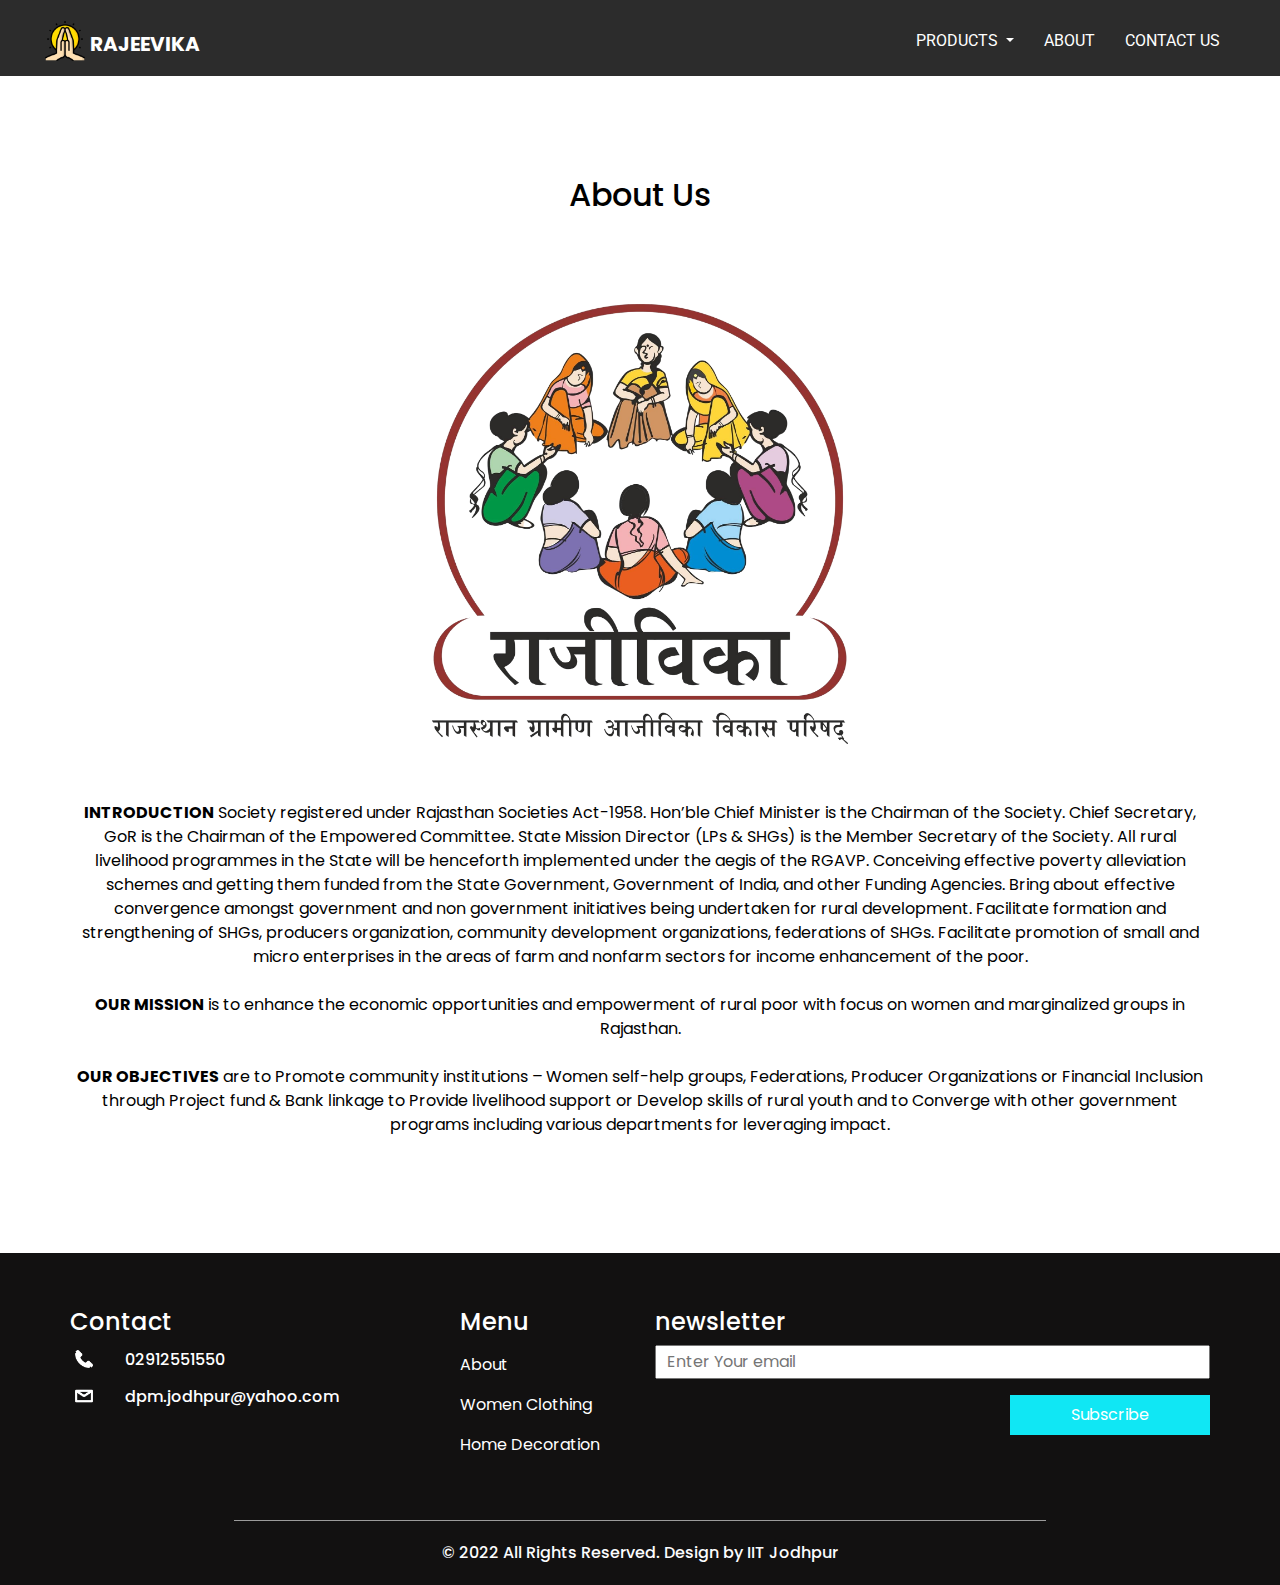
<file: about.html>
<!DOCTYPE html>
<html>

<head>
  <!-- Basic -->
  <meta charset="utf-8" />
  <meta http-equiv="X-UA-Compatible" content="IE=edge" />
  <!-- fevicon -->
  <link rel="shortcut icon" href="images/fevicon.ico" type="image/x-icon" />

  <!-- Mobile Metas -->
  <meta name="viewport" content="width=device-width, initial-scale=1, shrink-to-fit=no" />
  <!-- Site Metas -->
  <meta name="keywords" content="" />
  <meta name="description" content="" />
  <meta name="author" content="" />

  <title>Rajeevika</title>

  <!-- slider stylesheet -->
  <link rel="stylesheet" type="text/css"
    href="https://cdnjs.cloudflare.com/ajax/libs/OwlCarousel2/2.1.3/assets/owl.carousel.min.css" />

  <!-- font awesome style -->
  <link rel="stylesheet" href="https://cdnjs.cloudflare.com/ajax/libs/font-awesome/4.7.0/css/font-awesome.min.css">


  <!-- bootstrap core css -->
  <link rel="stylesheet" type="text/css" href="css/bootstrap.css" />
  <link href="https://cdn.jsdelivr.net/npm/bootstrap@5.2.1/dist/css/bootstrap.min.css" rel="stylesheet" integrity="sha384-iYQeCzEYFbKjA/T2uDLTpkwGzCiq6soy8tYaI1GyVh/UjpbCx/TYkiZhlZB6+fzT" crossorigin="anonymous">

  <!-- fonts style -->
  <link href="https://fonts.googleapis.com/css?family=Poppins:400,600,700|Roboto:400,700&display=swap" rel="stylesheet">

  <!-- Custom styles for this template -->
  <link href="css/style.css" rel="stylesheet" />
  <!-- responsive style -->
  <link href="css/responsive.css" rel="stylesheet" />
</head>

<body class="sub_page">
  <div class="hero_area-aboutpart">
    <!-- header section strats -->
    <header class="header_section">
      <div class="container">
        <!-- <div class="top_contact-container">
          <div class="tel_container">
            <a href="">
              <img src="images/telephone.png" alt=""> Call : +01 1234567890
            </a>
          </div>
          <div class="social-container">
            <a href="">
              <img src="images/fb.png" alt="" class="s-1">
            </a>
            <a href="">
              <img src="images/twitter.png" alt="" class="s-2">
            </a>
            <a href="">
              <img src="images/instagram.png" alt="" class="s-3">
            </a>
          </div>
        </div> -->
      </div>
      <div class="container-fluid">
        <nav class="navbar navbar-expand-lg   custom_nav-container pt-3">
          <a class="navbar-brand" href="index.html">
            <img src="images/namaste.png" alt="">
            <span>
              Rajeevika
            </span>
          </a>
          <button class="navbar-toggler" type="button" data-toggle="collapse" data-target="#navbarSupportedContent"
            aria-controls="navbarSupportedContent" aria-expanded="false" aria-label="Toggle navigation">
            <span class="navbar-toggler-icon"></span>
          </button>

          <div class="collapse navbar-collapse" id="navbarSupportedContent">
            <div class="d-flex  flex-column flex-lg-row align-items-center w-100 justify-content-end">
              <ul class="navbar-nav  ">
                <!-- <li class="nav-item active">
                  <a class="nav-link" href="index.html">Home <span class="sr-only">(current)</span></a>
                </li> -->
                <li class="nav-item dropdown">
                    <a class="nav-link dropdown-toggle" href="#" role="button" data-bs-toggle="dropdown" aria-expanded="false">
                      PRODUCTS
                    </a>
                    <ul class="dropdown-menu">
                      <li><a class="dropdown-item" href="womenclothing.html">WOMEN CLOTHING</a></li>
                      <li><a class="dropdown-item" href="homedecoration.html">HOME DECORATION</a></li>
                    </ul>
                  </li>
                <li class="nav-item">
                  <a class="nav-link" href="about.html"> About </a>
                </li>
                <!-- <li class="nav-item">
                  <a class="nav-link" href="buy.html"> Online Buy </a>
                </li> -->
                <!-- <li class="nav-item">
                  <a class="nav-link" href="news.html"> News </a>
                </li> -->
                <li class="nav-item">
                  <a class="nav-link" href="contact.html">Contact us</a>
                </li>
              </ul>
              <!-- <form class="form-inline ">
                <input type="search" placeholder="Search">
                <button class="btn  my-2 my-sm-0 nav_search-btn" type="submit"></button>
              </form>
              <div class="login_btn-contanier ml-0 ml-lg-5">
                <a href="">
                  <img src="images/user.png" alt="">
                  <span>
                    Login
                  </span>
                </a>
              </div> -->
            </div>
          </div>
        </nav>
      </div>
    </header>
  </div>

    <!-- end header section -->

  <!-- about section -->
  <section class="about_section layout_padding">
    <div class="container">
      <div class="custom_heading-container ">
        <h2>
          About Us
        </h2>
      </div>

      <div class="img-box">
        <img src="images/logo.png" alt="">
      </div>
      <div class="detail-box">
        <p>
          <strong>INTRODUCTION</strong>
          Society registered under Rajasthan Societies Act-1958. Hon’ble Chief Minister is the Chairman of the Society. Chief Secretary, GoR is the Chairman of the Empowered Committee. State Mission Director (LPs & SHGs) is the Member Secretary of the Society. All rural livelihood programmes in the State will be henceforth implemented under the aegis of the RGAVP. Conceiving effective poverty alleviation schemes and getting them funded from the State Government, Government of India, and other Funding Agencies. Bring about effective convergence amongst government and non government initiatives being undertaken for rural development. Facilitate formation and strengthening of SHGs, producers organization, community development organizations, federations of SHGs. Facilitate promotion of small and micro enterprises in the areas of farm and nonfarm sectors for income enhancement of the poor.
          <br>
          <br>
          <strong>OUR MISSION</strong>
          is to enhance the economic opportunities and empowerment of rural poor with focus on women and marginalized groups in Rajasthan.
          <br>
          <br>
          <strong>OUR OBJECTIVES</strong>
          are to Promote community institutions –  Women self-help groups, Federations, Producer Organizations or Financial Inclusion through Project fund & Bank linkage to Provide livelihood support or Develop skills of rural youth and to Converge with other government programs including various departments for leveraging impact.
        </p>
        <!-- <div class="d-flex justify-content-center">
          <a href="">
            Read More
          </a>
        </div> -->
      </div>
    </div>
  </section>
  



  <!-- info section -->
  <section class="info_section layout_padding2">
    <div class="container">
      <div class="row">
        <div class="col-md-4">
            <div class="info_contact">
              <h4>Contact</h4>
              <div class="row">
                <div class="col-sm-2 img-box-footer">
                  <img src="images/telephone.png" alt="" />
                </div>
                <div class="col-sm-4 detail-box-footer">
                  <h6>02912551550</h6>
                </div>
              </div>
              <div class="row">
                <div class="col-sm-2 img-box-footer">
                  <img src="images/email.png" alt="" />
                </div>
                <div class="col-sm-4 detail-box-footer">
                  <h6>dpm.jodhpur@yahoo.com</h6>
                </div>
              </div>
            </div>
        </div>
        <div class="col-md-2">
          <div class="info_menu">
            <h4>
              Menu
            </h4>
            <ul class="navbar-nav  ">
              <!-- <li class="nav-item active">
                <a class="nav-link" href="index.html">Home <span class="sr-only">(current)</span></a>
              </li> -->
              <li class="nav-item">
                <a class="nav-link" href="about.html"> About </a>
              </li>
              <li class="nav-item">
                    <a class="nav-link" href="womenclothing.html">Women Clothing</a>
              </li>
              <li class="nav-item">
                    <a class="nav-link" href="homedecoration.html">Home Decoration</a>
              </li>
              <!-- <li class="nav-item">
                <a class="nav-link" href="buy.html"> Online Buy </a>
              </li> -->
            </ul>
          </div>
        </div>
        <div class="col-md-6">
          <div class="info_news">
            <h4>
              newsletter
            </h4>
            <form action="">
              <input type="text" placeholder="Enter Your email">
              <div class="d-flex justify-content-center justify-content-md-end mt-3">
                <button>
                  Subscribe
                </button>
              </div>
            </form>
          </div>
        </div>
      </div>
    </div>
  </section>


  <!-- end info section -->

  <!-- footer section -->
  <section class="container-fluid footer_section">
    <p>
      &copy; 2022 All Rights Reserved. Design by
      <a href="https://html.design/">IIT Jodhpur</a>
    </p>
  </section>
  <!-- footer section -->

  <script type="text/javascript" src="js/jquery-3.4.1.min.js"></script>
  <script type="text/javascript" src="js/bootstrap.js"></script>
  <script type="text/javascript" src="https://cdnjs.cloudflare.com/ajax/libs/OwlCarousel2/2.2.1/owl.carousel.min.js">
  </script>
  <script src="https://cdn.jsdelivr.net/npm/bootstrap@5.2.1/dist/js/bootstrap.bundle.min.js" integrity="sha384-u1OknCvxWvY5kfmNBILK2hRnQC3Pr17a+RTT6rIHI7NnikvbZlHgTPOOmMi466C8" crossorigin="anonymous"></script>
  <script type="text/javascript">
    $(".owl-carousel").owlCarousel({
      loop: true,
      margin: 10,
      nav: true,
      navText: [],
      autoplay: true,
      responsive: {
        0: {
          items: 1
        },
        600: {
          items: 2
        },
        1000: {
          items: 4
        }
      }
    });
  </script>
  <script type="text/javascript">
    $(".owl-2").owlCarousel({
      loop: true,
      margin: 10,
      nav: true,
      navText: [],
      autoplay: true,

      responsive: {
        0: {
          items: 1
        },
        600: {
          items: 2
        },
        1000: {
          items: 4
        }
      }
    });
  </script>
</body>

</html>
</file>
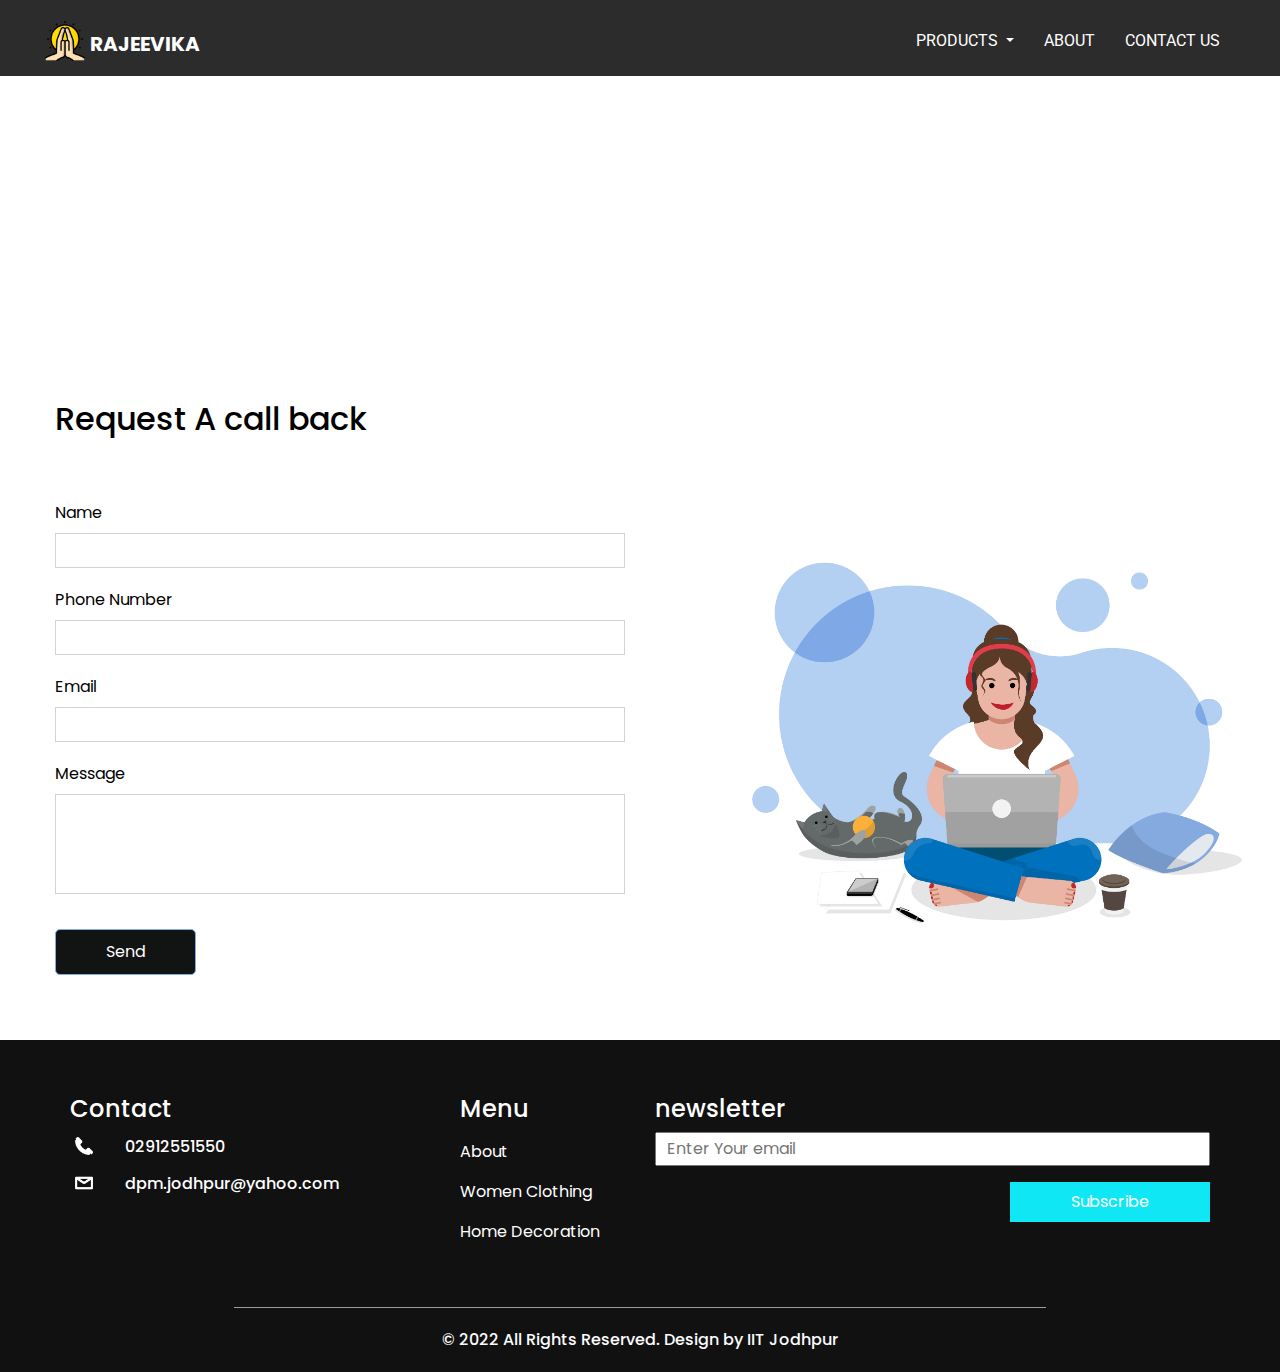
<file: contact.html>
<!DOCTYPE html>
<html>
  <head>
    <!-- Basic -->
    <meta charset="utf-8" />
    <meta http-equiv="X-UA-Compatible" content="IE=edge" />
    <!-- fevicon -->
    <link rel="shortcut icon" href="images/fevicon.ico" type="image/x-icon" />
    
    <!-- Mobile Metas -->
    <meta
      name="viewport"
      content="width=device-width, initial-scale=1, shrink-to-fit=no"
    />
    <!-- Site Metas -->
    <meta name="keywords" content="" />
    <meta name="description" content="" />
    <meta name="author" content="" />

    <title>Rajeevika</title>

    <!-- slider stylesheet -->
    <link
      rel="stylesheet"
      type="text/css"
      href="https://cdnjs.cloudflare.com/ajax/libs/OwlCarousel2/2.1.3/assets/owl.carousel.min.css"
    />

    <!-- font awesome style -->
    <link
      rel="stylesheet"
      href="https://cdnjs.cloudflare.com/ajax/libs/font-awesome/4.7.0/css/font-awesome.min.css"
    />

    <!-- bootstrap core css -->
    <link rel="stylesheet" type="text/css" href="css/bootstrap.css" />
    <link href="https://cdn.jsdelivr.net/npm/bootstrap@5.2.1/dist/css/bootstrap.min.css" rel="stylesheet" integrity="sha384-iYQeCzEYFbKjA/T2uDLTpkwGzCiq6soy8tYaI1GyVh/UjpbCx/TYkiZhlZB6+fzT" crossorigin="anonymous">

    <!-- fonts style -->
    <link
      href="https://fonts.googleapis.com/css?family=Poppins:400,600,700|Roboto:400,700&display=swap"
      rel="stylesheet"
    />

    <!-- Custom styles for this template -->
    <link href="css/style.css" rel="stylesheet" />
    <!-- responsive style -->
    <link href="css/responsive.css" rel="stylesheet" />
  </head>

  <body class="sub_page">
    <div class="hero_area">
      <!-- header section strats -->
      <header class="header_section">
        <div class="container">
          <!-- <div class="top_contact-container">
            <div class="tel_container">
              <a href="">
                <img src="images/telephone-symbol-button.png" alt="" /> Call :
                +01 1234567890
              </a>
            </div>
            <div class="social-container">
              <a href="">
                <img src="images/fb.png" alt="" class="s-1" />
              </a>
              <a href="">
                <img src="images/twitter.png" alt="" class="s-2" />
              </a>
              <a href="">
                <img src="images/instagram.png" alt="" class="s-3" />
              </a>
            </div>
          </div> -->
        </div>
        <div class="container-fluid">
          <nav class="navbar navbar-expand-lg custom_nav-container pt-3">
            <a class="navbar-brand" href="index.html">
              <img src="images/namaste.png" alt="" />
              <span> Rajeevika </span>
            </a>
            <button
              class="navbar-toggler"
              type="button"
              data-toggle="collapse"
              data-target="#navbarSupportedContent"
              aria-controls="navbarSupportedContent"
              aria-expanded="false"
              aria-label="Toggle navigation"
            >
              <span class="navbar-toggler-icon"></span>
            </button>

            <div class="collapse navbar-collapse" id="navbarSupportedContent">
              <div
                class="d-flex flex-column flex-lg-row align-items-center w-100 justify-content-end"
              >
                <ul class="navbar-nav">
                  <!-- <li class="nav-item active">
                    <a class="nav-link" href="index.html"
                      >Home <span class="sr-only">(current)</span></a
                    >
                  </li> -->
                  <li class="nav-item dropdown">
                    <a class="nav-link dropdown-toggle" href="#" role="button" data-bs-toggle="dropdown" aria-expanded="false">
                      PRODUCTS
                    </a>
                    <ul class="dropdown-menu">
                      <li><a class="dropdown-item" href="womenclothing.html">WOMEN CLOTHING</a></li>
                      <li><a class="dropdown-item" href="homedecoration.html">HOME DECORATION</a></li>
                    </ul>
                  </li>
                  <li class="nav-item">
                    <a class="nav-link" href="about.html"> About </a>
                  </li>
                  <!-- <li class="nav-item">
                    <a class="nav-link" href="buy.html"> Online Buy </a>
                  </li> -->
                  <!-- <li class="nav-item">
                  <a class="nav-link" href="news.html"> News </a>
                </li> -->
                  <li class="nav-item">
                    <a class="nav-link" href="contact.html">Contact us</a>
                  </li>
                </ul>
                <!-- <form class="form-inline">
                  <input type="search" placeholder="Search" />
                  <button
                    class="btn my-2 my-sm-0 nav_search-btn"
                    type="submit"
                  ></button>
                </form>
                <div class="login_btn-contanier ml-0 ml-lg-5">
                  <a href="">
                    <img src="images/user.png" alt="" />
                    <span> Login </span>
                  </a>
                </div> -->
              </div>
            </div>
          </nav>
        </div>
      </header>
      <!-- end header section -->
    </div>

    <!-- contact section -->
    <section class="contact_section contact_subsection">
      <div class="container">
        <div class="row">
          <div class="custom_heading-container">
            <h2>Request A call back</h2>
          </div>
        </div>
      </div>
      <div class="container layout_padding2">
        <div class="row">
          <div class="col-md-6">
            <div class="form_contaier">
              <form>
                <div class="form-group">
                  <label for="exampleInputName1">Name</label>
                  <input
                    type="text"
                    class="form-control"
                    id="exampleInputName1"
                  />
                </div>
                <div class="form-group">
                  <label for="exampleInputNumber1">Phone Number</label>
                  <input
                    type="text"
                    class="form-control"
                    id="exampleInputNumber1"
                  />
                </div>

                <div class="form-group">
                  <label for="exampleInputEmail1">Email </label>
                  <input
                    type="email"
                    class="form-control"
                    id="exampleInputEmail1"
                  />
                </div>
                <!-- <div class="form-group">
                  <label for="inputState">Select Product</label>
                  <select id="inputState" class="form-control">
                    <option selected>Product 1</option>
                    <option selected>Product 2</option>
                    <option selected>Product 3</option>
                  </select>
                </div> -->
                <div class="form-group">
                  <label for="exampleInputMessage">Message</label>
                  <input
                    type="text"
                    class="form-control"
                    id="exampleInputMessage"
                  />
                </div>
                <button type="submit" class="">Send</button>
              </form>
            </div>
          </div>
          <div class="col-md-6">
            <div class="callback">
              <img src="images/callback.jpg" alt="" />
            </div>
            <!-- <div class="detail-box">
              <h3>Get Now products</h3>
              <p>
                There are many variations of passages of Lorem Ipsum available,
                but the majority have suffered alteration in some form, by
                injected humour, or randomised words which don't look even
                slightly believable.
              </p>
            </div> -->
          </div>
        </div>
      </div>
    </section>

    <!-- end contact section -->

    <!-- info section -->
    <section class="info_section layout_padding2">
      <div class="container">
        <div class="row">
          <div class="col-md-4">
            <div class="info_contact">
              <h4>Contact</h4>
              <div class="row">
                <div class="col-sm-2 img-box-footer">
                  <img src="images/telephone.png" alt="" />
                </div>
                <div class="col-sm-4 detail-box-footer">
                  <h6>02912551550</h6>
                </div>
              </div>
              <div class="row">
                <div class="col-sm-2 img-box-footer">
                  <img src="images/email.png" alt="" />
                </div>
                <div class="col-sm-4 detail-box-footer">
                  <h6>dpm.jodhpur@yahoo.com</h6>
                </div>
              </div>
            </div>
          </div>
          <div class="col-md-2">
            <div class="info_menu">
              <h4>Menu</h4>
              <ul class="navbar-nav">
                <!-- <li class="nav-item active">
                  <a class="nav-link" href="index.html"
                    >Home <span class="sr-only">(current)</span></a
                  >
                </li> -->
                <li class="nav-item">
                  <a class="nav-link" href="about.html"> About </a>
                </li>
                <li class="nav-item">
                    <a class="nav-link" href="womenclothing.html">Women Clothing</a>
                  </li>
                  <li class="nav-item">
                    <a class="nav-link" href="homedecoration.html">Home Decoration</a>
                  </li>
                <!-- <li class="nav-item">
                  <a class="nav-link" href="buy.html"> Online Buy </a>
                </li> -->
              </ul>
            </div>
          </div>
          <div class="col-md-6">
            <div class="info_news">
              <h4>newsletter</h4>
              <form action="">
                <input type="text" placeholder="Enter Your email" />
                <div
                  class="d-flex justify-content-center justify-content-md-end mt-3"
                >
                  <button>Subscribe</button>
                </div>
              </form>
            </div>
          </div>
        </div>
      </div>
    </section>

    <!-- end info section -->

    <!-- footer section -->
    <section class="container-fluid footer_section">
      <p>
        &copy; 2022 All Rights Reserved. Design by
        <a href="https://html.design/">IIT Jodhpur</a>
      </p>
    </section>
    <!-- footer section -->

    <script type="text/javascript" src="js/jquery-3.4.1.min.js"></script>
    <script type="text/javascript" src="js/bootstrap.js"></script>
    <script
      type="text/javascript"
      src="https://cdnjs.cloudflare.com/ajax/libs/OwlCarousel2/2.2.1/owl.carousel.min.js"
    ></script>
    <script src="https://cdn.jsdelivr.net/npm/bootstrap@5.2.1/dist/js/bootstrap.bundle.min.js" integrity="sha384-u1OknCvxWvY5kfmNBILK2hRnQC3Pr17a+RTT6rIHI7NnikvbZlHgTPOOmMi466C8" crossorigin="anonymous"></script>
    <script type="text/javascript">
      $(".owl-carousel").owlCarousel({
        loop: true,
        margin: 10,
        nav: true,
        navText: [],
        autoplay: true,
        responsive: {
          0: {
            items: 1,
          },
          600: {
            items: 2,
          },
          1000: {
            items: 4,
          },
        },
      });
    </script>
    <script type="text/javascript">
      $(".owl-2").owlCarousel({
        loop: true,
        margin: 10,
        nav: true,
        navText: [],
        autoplay: true,

        responsive: {
          0: {
            items: 1,
          },
          600: {
            items: 2,
          },
          1000: {
            items: 4,
          },
        },
      });
    </script>
  </body>
</html>
</file>
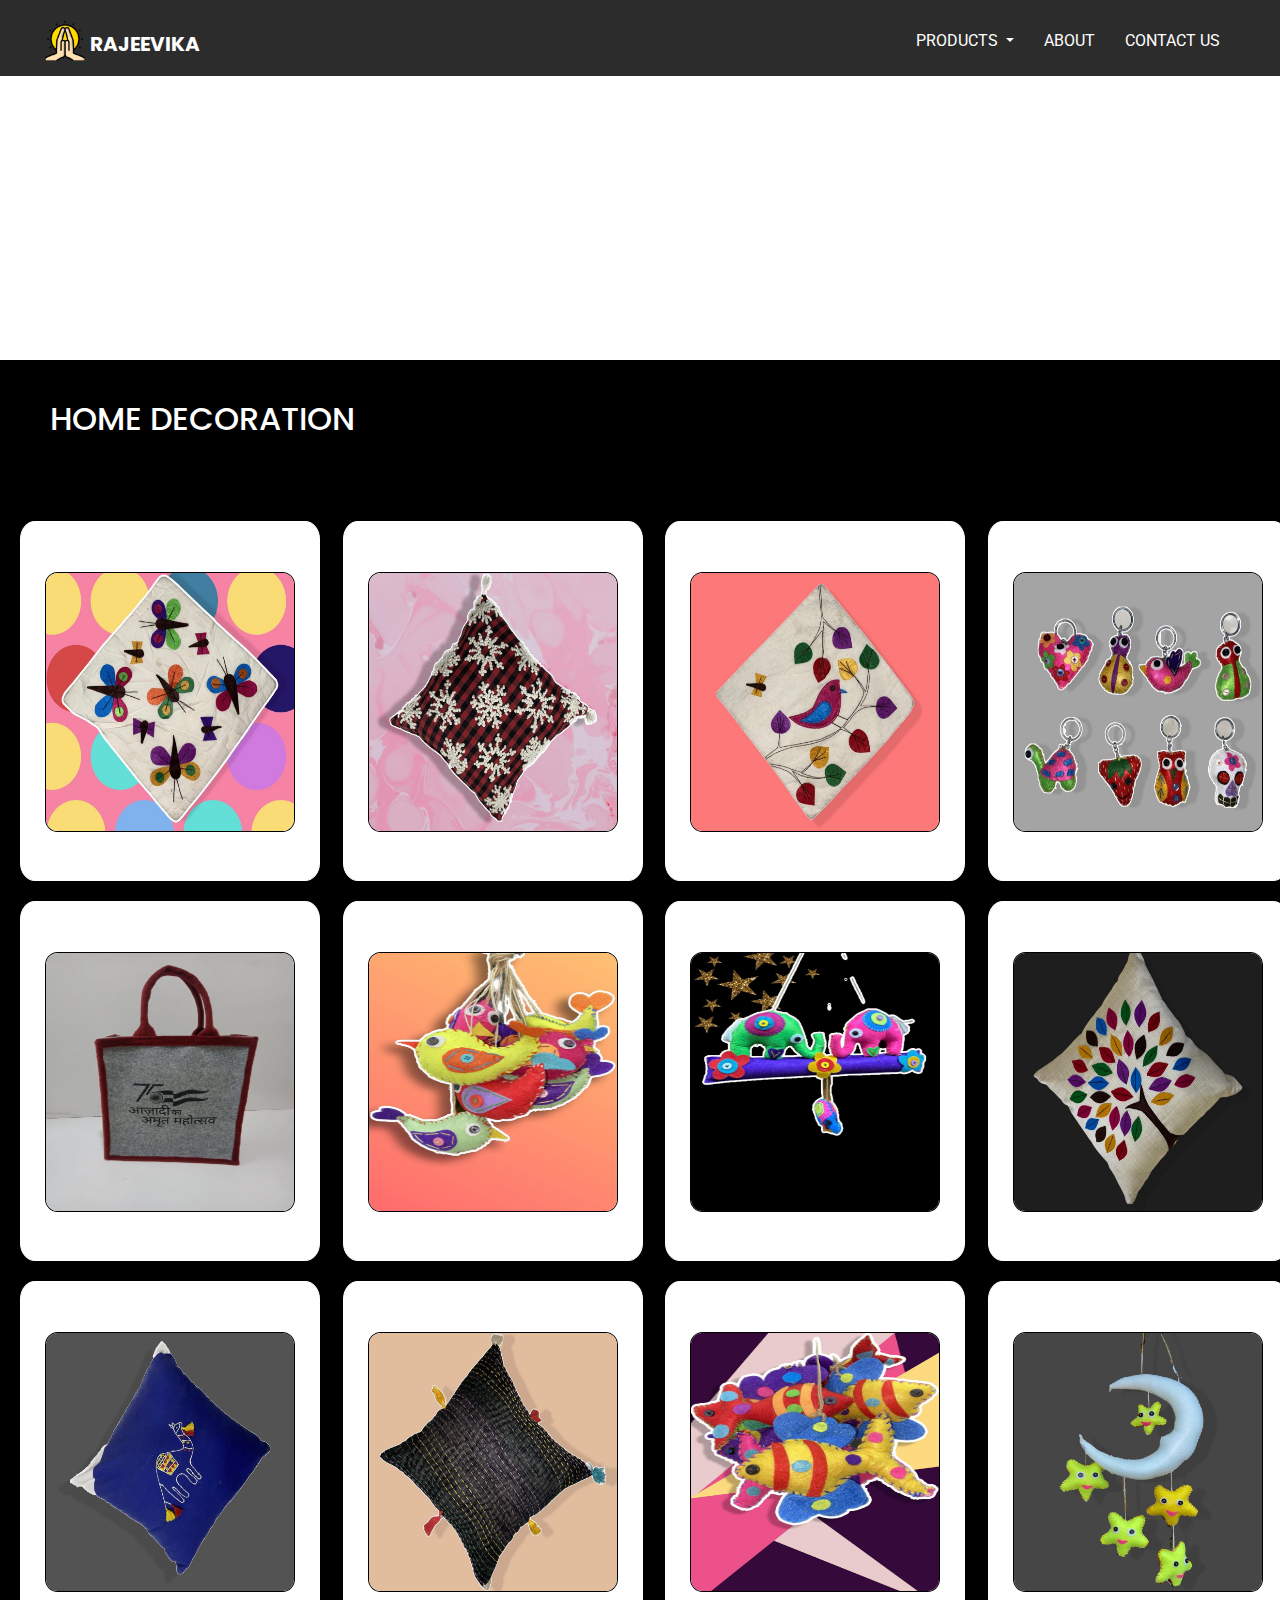
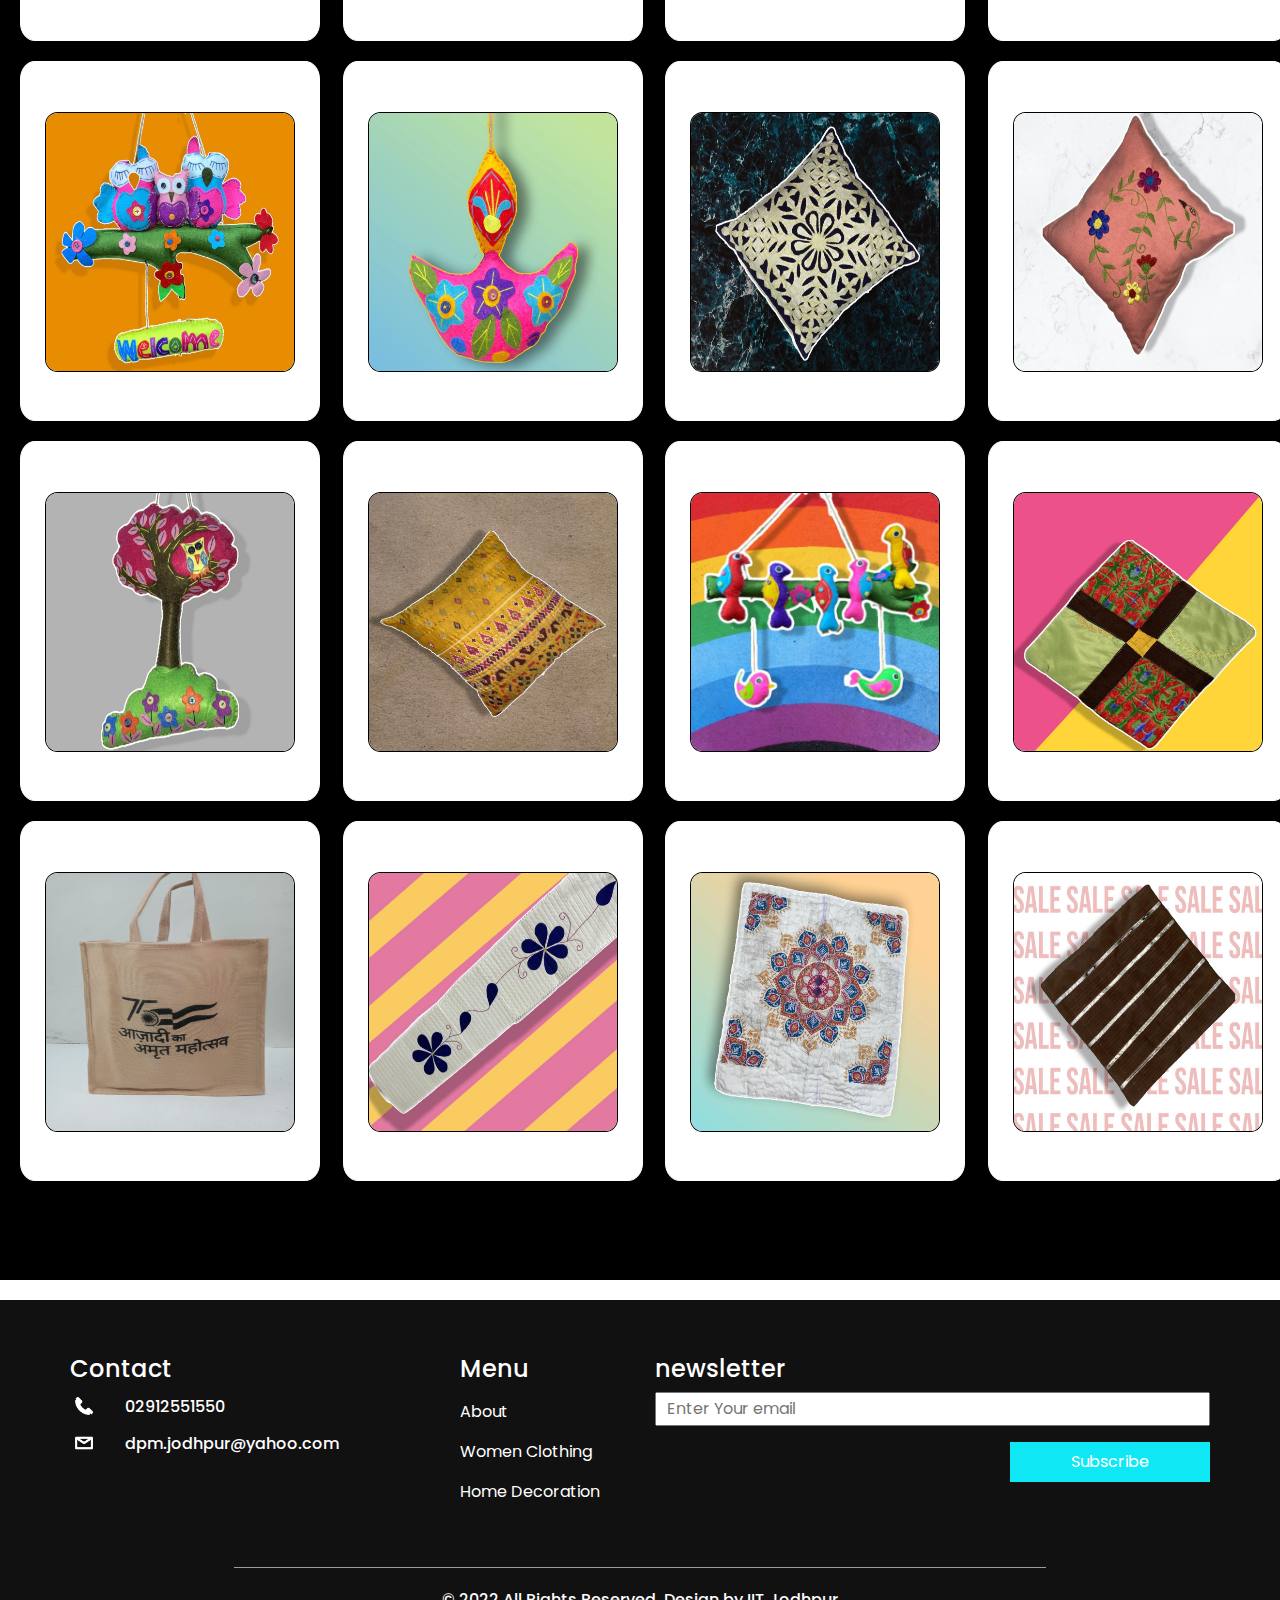
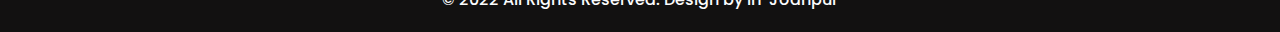
<file: homedecoration.html>
<!DOCTYPE html>
<html>
  <head>
    <!-- Basic -->
    <meta charset="utf-8" />
    <meta http-equiv="X-UA-Compatible" content="IE=edge" />
    <!-- fevicon -->
    <link rel="shortcut icon" href="images/fevicon.ico" type="image/x-icon" />

    <!-- Mobile Metas -->
    <meta
      name="viewport"
      content="width=device-width, initial-scale=1, shrink-to-fit=no"
    />
    <!-- Site Metas -->
    <meta name="keywords" content="" />
    <meta name="description" content="" />
    <meta name="author" content="" />

    <title>Rajeevika</title>

    <!-- slider stylesheet -->
    <link
      rel="stylesheet"
      type="text/css"
      href="https://cdnjs.cloudflare.com/ajax/libs/OwlCarousel2/2.1.3/assets/owl.carousel.min.css"
    />

    <!-- font awesome style -->
    <link
      rel="stylesheet"
      href="https://cdnjs.cloudflare.com/ajax/libs/font-awesome/4.7.0/css/font-awesome.min.css"
    />

    <!-- bootstrap core css -->
    <link rel="stylesheet" type="text/css" href="css/bootstrap.css" />
    <link href="https://cdn.jsdelivr.net/npm/bootstrap@5.2.1/dist/css/bootstrap.min.css" rel="stylesheet" integrity="sha384-iYQeCzEYFbKjA/T2uDLTpkwGzCiq6soy8tYaI1GyVh/UjpbCx/TYkiZhlZB6+fzT" crossorigin="anonymous">

    <!-- fonts style -->
    <link
      href="https://fonts.googleapis.com/css?family=Poppins:400,600,700|Roboto:400,700&display=swap"
      rel="stylesheet"
    />

    <!-- Custom styles for this template -->
    <link href="css/style.css" rel="stylesheet" />
    <!-- responsive style -->
    <link href="css/responsive.css" rel="stylesheet" />
  </head>

  <body class="sub_page">
    <div class="hero_area">
      <!-- header section strats -->
      <header class="header_section">
        <div class="container">
          <!-- <div class="top_contact-container">
          <div class="tel_container">
            <a href="">
              <img src="images/telephone-symbol-button.png" alt=""> Call : +01 1234567890
            </a>
          </div>
          <div class="social-container">
            <a href="">
              <img src="images/fb.png" alt="" class="s-1">
            </a>
            <a href="">
              <img src="images/twitter.png" alt="" class="s-2">
            </a>
            <a href="">
              <img src="images/instagram.png" alt="" class="s-3">
            </a>
          </div>
        </div> -->
        </div>
        <div class="container-fluid">
          <nav class="navbar navbar-expand-lg custom_nav-container pt-3">
            <a class="navbar-brand" href="index.html">
              <img src="images/namaste.png" alt="" />
              <span> Rajeevika </span>
            </a>
            <button
              class="navbar-toggler"
              type="button"
              data-toggle="collapse"
              data-target="#navbarSupportedContent"
              aria-controls="navbarSupportedContent"
              aria-expanded="false"
              aria-label="Toggle navigation"
            >
              <span class="navbar-toggler-icon"></span>
            </button>

            <div class="collapse navbar-collapse" id="navbarSupportedContent">
              <div
                class="d-flex flex-column flex-lg-row align-items-center w-100 justify-content-end"
              >
                <ul class="navbar-nav">
                  <!-- <li class="nav-item active">
                  <a class="nav-link" href="index.html">Home <span class="sr-only">(current)</span></a>
                </li> -->
                  <li class="nav-item dropdown">
                    <a class="nav-link dropdown-toggle" href="#" role="button" data-bs-toggle="dropdown" aria-expanded="false">
                      PRODUCTS
                    </a>
                    <ul class="dropdown-menu">
                      <li><a class="dropdown-item" href="womenclothing.html">WOMEN CLOTHING</a></li>
                      <li><a class="dropdown-item" href="homedecoration.html">HOME DECORATION</a></li>
                    </ul>
                  </li>
                  <li class="nav-item">
                    <a class="nav-link" href="about.html"> About </a>
                  </li>
                  <!-- <li class="nav-item">
                  <a class="nav-link" href="buy.html"> Online Buy </a>
                </li> -->
                  <!-- <li class="nav-item">
                  <a class="nav-link" href="news.html"> News </a>
                </li> -->
                  <li class="nav-item">
                    <a class="nav-link" href="contact.html">Contact us</a>
                  </li>
                </ul>
                <!-- <form class="form-inline ">
                <input type="search" placeholder="Search">
                <button class="btn  my-2 my-sm-0 nav_search-btn" type="submit"></button>
              </form> -->
                <!-- <div class="login_btn-contanier ml-0 ml-lg-5">
                <a href="">
                  <img src="images/user.png" alt="">
                  <span>
                    Login
                  </span>
                </a>
              </div> -->
              </div>
            </div>
          </nav>
        </div>
      </header>
      <!-- end header section -->
    </div>

    <!-- product section -->

    <section class="product_section product_subsection">
      <div class="product_carousel-container">
        <h2 class="text-uppercase">Home Decoration</h2>
        <div class="carousel-wrap layout_padding2">
          <div class="owl-carousel owl-2">
            <div class="item">
              <div class="box">
                <!-- <div class="btn_container">
                <a href="">
                  Buy Now
                </a>
              </div> -->
                <div class="square-img">
                  <img src="images/pillow1.jpeg" alt="" />
                </div>
                <!-- <div class="detail-box">
                <div class="star_container">
                  <i class="fa fa-star" aria-hidden="true"></i>
                  <i class="fa fa-star" aria-hidden="true"></i>
                  <i class="fa fa-star" aria-hidden="true"></i>
                  <i class="fa fa-star" aria-hidden="true"></i>
                  <i class="fa fa-star-o" aria-hidden="true"></i>

                </div>
                <div class="text">
                  <h6>
                    Product
                  </h6>
                  <h6 class="price">
                    <span>
                      $
                    </span>
                    30
                  </h6>
                </div>
              </div> -->
              </div>
              <div class="box">
                <!-- <div class="btn_container">
                <a href="">
                  Buy Now
                </a>
              </div> -->
                <div class="square-img">
                  <img src="images/azadibag1.jpeg" alt="" />
                </div>
                <!-- <div class="detail-box">
                <div class="star_container">
                  <i class="fa fa-star" aria-hidden="true"></i>
                  <i class="fa fa-star" aria-hidden="true"></i>
                  <i class="fa fa-star" aria-hidden="true"></i>
                  <i class="fa fa-star" aria-hidden="true"></i>
                  <i class="fa fa-star-o" aria-hidden="true"></i>

                </div>
                <div class="text">
                  <h6>
                    Product
                  </h6>
                  <h6 class="price">
                    <span>
                      $
                    </span>
                    30
                  </h6>
                </div>
              </div> -->
              </div>
              <div class="box">
                <!-- <div class="btn_container">
                <a href="">
                  Buy Now
                </a>
              </div> -->
                <div class="square-img">
                  <img src="images/pillow5.jpeg" alt="" />
                </div>
                <!-- <div class="detail-box">
                <div class="star_container">
                  <i class="fa fa-star" aria-hidden="true"></i>
                  <i class="fa fa-star" aria-hidden="true"></i>
                  <i class="fa fa-star" aria-hidden="true"></i>
                  <i class="fa fa-star" aria-hidden="true"></i>
                  <i class="fa fa-star-o" aria-hidden="true"></i>

                </div>
                <div class="text">
                  <h6>
                    Product
                  </h6>
                  <h6 class="price">
                    <span>
                      $
                    </span>
                    30
                  </h6>
                </div>
              </div> -->
              </div>
              <div class="box">
                <!-- <div class="btn_container">
                <a href="">
                  Buy Now
                </a>
              </div> -->
                <div class="square-img">
                  <img src="images/birdcartoon.jpeg" alt="" />
                </div>
                <!-- <div class="detail-box">
                <div class="star_container">
                  <i class="fa fa-star" aria-hidden="true"></i>
                  <i class="fa fa-star" aria-hidden="true"></i>
                  <i class="fa fa-star" aria-hidden="true"></i>
                  <i class="fa fa-star" aria-hidden="true"></i>
                  <i class="fa fa-star-o" aria-hidden="true"></i>

                </div>
                <div class="text">
                  <h6>
                    Product
                  </h6>
                  <h6 class="price">
                    <span>
                      $
                    </span>
                    30
                  </h6>
                </div>
              </div> -->
              </div>
              <div class="box">
                <!-- <div class="btn_container">
                <a href="">
                  Buy Now
                </a>
              </div> -->
                <div class="square-img">
                  <img src="images//treecartoon.jpeg" alt="" />
                </div>
                <!-- <div class="detail-box">
                <div class="star_container">
                  <i class="fa fa-star" aria-hidden="true"></i>
                  <i class="fa fa-star" aria-hidden="true"></i>
                  <i class="fa fa-star" aria-hidden="true"></i>
                  <i class="fa fa-star" aria-hidden="true"></i>
                  <i class="fa fa-star-o" aria-hidden="true"></i>

                </div>
                <div class="text">
                  <h6>
                    Product
                  </h6>
                  <h6 class="price">
                    <span>
                      $
                    </span>
                    30
                  </h6>
                </div>
              </div> -->
              </div>
              <div class="box">
                <!-- <div class="btn_container">
                <a href="">
                  Buy Now
                </a>
              </div> -->
                <div class="square-img">
                  <img src="images/azadibag2.jpeg" alt="" />
                </div>
                <!-- <div class="detail-box">
                <div class="star_container">
                  <i class="fa fa-star" aria-hidden="true"></i>
                  <i class="fa fa-star" aria-hidden="true"></i>
                  <i class="fa fa-star" aria-hidden="true"></i>
                  <i class="fa fa-star" aria-hidden="true"></i>
                  <i class="fa fa-star-o" aria-hidden="true"></i>

                </div>
                <div class="text">
                  <h6>
                    Product
                  </h6>
                  <h6 class="price">
                    <span>
                      $
                    </span>
                    30
                  </h6>
                </div>
              </div> -->
              </div>
            </div>
            <div class="item">
              <div class="box">
                <!-- <div class="btn_container">
                <a href="">
                  Buy Now
                </a>
              </div> -->
                <div class="square-img">
                  <img src="images/pillow8.jpeg" alt="" />
                </div>
                <!-- <div class="detail-box">
                <div class="star_container">
                  <i class="fa fa-star" aria-hidden="true"></i>
                  <i class="fa fa-star" aria-hidden="true"></i>
                  <i class="fa fa-star" aria-hidden="true"></i>
                  <i class="fa fa-star" aria-hidden="true"></i>
                  <i class="fa fa-star-o" aria-hidden="true"></i>

                </div>
                <div class="text">
                  <h6>
                    Product
                  </h6>
                  <h6 class="price">
                    <span>
                      $
                    </span>
                    30
                  </h6>
                </div>
              </div> -->
              </div>
              <div class="box">
                <!-- <div class="btn_container">
                <a href="">
                  Buy Now
                </a>
              </div> -->
                <div class="square-img">
                  <img src="images/birds.jpeg" alt="" />
                </div>
                <!-- <div class="detail-box">
                <div class="star_container">
                  <i class="fa fa-star" aria-hidden="true"></i>
                  <i class="fa fa-star" aria-hidden="true"></i>
                  <i class="fa fa-star" aria-hidden="true"></i>
                  <i class="fa fa-star" aria-hidden="true"></i>
                  <i class="fa fa-star-o" aria-hidden="true"></i>

                </div>
                <div class="text">
                  <h6>
                    Product
                  </h6>
                  <h6 class="price">
                    <span>
                      $
                    </span>
                    30
                  </h6>
                </div>
              </div> -->
              </div>
              <div class="box">
                <!-- <div class="btn_container">
                <a href="">
                  Buy Now
                </a>
              </div> -->
                <div class="square-img">
                  <img src="images/pillow2.jpeg" alt="" />
                </div>
                <!-- <div class="detail-box">
                <div class="star_container">
                  <i class="fa fa-star" aria-hidden="true"></i>
                  <i class="fa fa-star" aria-hidden="true"></i>
                  <i class="fa fa-star" aria-hidden="true"></i>
                  <i class="fa fa-star" aria-hidden="true"></i>
                  <i class="fa fa-star-o" aria-hidden="true"></i>

                </div>
                <div class="text">
                  <h6>
                    Product
                  </h6>
                  <h6 class="price">
                    <span>
                      $
                    </span>
                    30
                  </h6>
                </div>
              </div> -->
              </div>
              <div class="box">
                <!-- <div class="btn_container">
                <a href="">
                  Buy Now
                </a>
              </div> -->
                <div class="square-img">
                  <img src="images/diwalilamp.jpeg" alt="" />
                </div>
                <!-- <div class="detail-box">
                <div class="star_container">
                  <i class="fa fa-star" aria-hidden="true"></i>
                  <i class="fa fa-star" aria-hidden="true"></i>
                  <i class="fa fa-star" aria-hidden="true"></i>
                  <i class="fa fa-star" aria-hidden="true"></i>
                  <i class="fa fa-star-o" aria-hidden="true"></i>

                </div>
                <div class="text">
                  <h6>
                    Product
                  </h6>
                  <h6 class="price">
                    <span>
                      $
                    </span>
                    30
                  </h6>
                </div>
              </div> -->
              </div>
              <div class="box">
                <!-- <div class="btn_container">
                <a href="">
                  Buy Now
                </a>
              </div> -->
                <div class="square-img">
                  <img src="images/pillow6.jpeg" alt="" />
                </div>
                <!-- <div class="detail-box">
                <div class="star_container">
                  <i class="fa fa-star" aria-hidden="true"></i>
                  <i class="fa fa-star" aria-hidden="true"></i>
                  <i class="fa fa-star" aria-hidden="true"></i>
                  <i class="fa fa-star" aria-hidden="true"></i>
                  <i class="fa fa-star-o" aria-hidden="true"></i>

                </div>
                <div class="text">
                  <h6>
                    Product
                  </h6>
                  <h6 class="price">
                    <span>
                      $
                    </span>
                    30
                  </h6>
                </div>
              </div> -->
              </div>
              <div class="box">
                <!-- <div class="btn_container">
                <a href="">
                  Buy Now
                </a>
              </div> -->
                <div class="square-img">
                  <img src="images/notname1.jpg" alt="" />
                </div>
                <!-- <div class="detail-box">
                <div class="star_container">
                  <i class="fa fa-star" aria-hidden="true"></i>
                  <i class="fa fa-star" aria-hidden="true"></i>
                  <i class="fa fa-star" aria-hidden="true"></i>
                  <i class="fa fa-star" aria-hidden="true"></i>
                  <i class="fa fa-star-o" aria-hidden="true"></i>

                </div>
                <div class="text">
                  <h6>
                    Product
                  </h6>
                  <h6 class="price">
                    <span>
                      $
                    </span>
                    30
                  </h6>
                </div>
              </div> -->
              </div>
            </div>
            <div class="item">
              <div class="box">
                <!-- <div class="btn_container">
                <a href="">
                  Buy Now
                </a>
              </div> -->
                <div class="square-img">
                  <img src="images/pillow3.jpeg" alt="" />
                </div>
                <!-- <div class="detail-box">
                <div class="star_container">
                  <i class="fa fa-star" aria-hidden="true"></i>
                  <i class="fa fa-star" aria-hidden="true"></i>
                  <i class="fa fa-star" aria-hidden="true"></i>
                  <i class="fa fa-star" aria-hidden="true"></i>
                  <i class="fa fa-star-o" aria-hidden="true"></i>

                </div>
                <div class="text">
                  <h6>
                    Product
                  </h6>
                  <h6 class="price">
                    <span>
                      $
                    </span>
                    30
                  </h6>
                </div>
              </div> -->
              </div>
              <div class="box">
                <!-- <div class="btn_container">
                <a href="">
                  Buy Now
                </a>
              </div> -->
                <div class="square-img">
                  <img src="images/elephant.jpeg" alt="" />
                </div>
                <!-- <div class="detail-box">
                <div class="star_container">
                  <i class="fa fa-star" aria-hidden="true"></i>
                  <i class="fa fa-star" aria-hidden="true"></i>
                  <i class="fa fa-star" aria-hidden="true"></i>
                  <i class="fa fa-star" aria-hidden="true"></i>
                  <i class="fa fa-star-o" aria-hidden="true"></i>

                </div>
                <div class="text">
                  <h6>
                    Product
                  </h6>
                  <h6 class="price">
                    <span>
                      $
                    </span>
                    30
                  </h6>
                </div>
              </div> -->
              </div>
              <div class="box">
                <!-- <div class="btn_container">
                <a href="">
                  Buy Now
                </a>
              </div> -->
                <div class="square-img">
                  <img src="images/fish.jpeg" alt="" />
                </div>
                <!-- <div class="detail-box">
                <div class="star_container">
                  <i class="fa fa-star" aria-hidden="true"></i>
                  <i class="fa fa-star" aria-hidden="true"></i>
                  <i class="fa fa-star" aria-hidden="true"></i>
                  <i class="fa fa-star" aria-hidden="true"></i>
                  <i class="fa fa-star-o" aria-hidden="true"></i>

                </div>
                <div class="text">
                  <h6>
                    Product
                  </h6>
                  <h6 class="price">
                    <span>
                      $
                    </span>
                    30
                  </h6>
                </div>
              </div> -->
              </div>
              <div class="box">
                <!-- <div class="btn_container">
                <a href="">
                  Buy Now
                </a>
              </div> -->
                <div class="square-img">
                  <img src="images/pillow9.jpeg" alt="" />
                </div>
                <!-- <div class="detail-box">
                <div class="star_container">
                  <i class="fa fa-star" aria-hidden="true"></i>
                  <i class="fa fa-star" aria-hidden="true"></i>
                  <i class="fa fa-star" aria-hidden="true"></i>
                  <i class="fa fa-star" aria-hidden="true"></i>
                  <i class="fa fa-star-o" aria-hidden="true"></i>

                </div>
                <div class="text">
                  <h6>
                    Product
                  </h6>
                  <h6 class="price">
                    <span>
                      $
                    </span>
                    30
                  </h6>
                </div>
              </div> -->
              </div>
              <div class="box">
                <!-- <div class="btn_container">
                <a href="">
                  Buy Now
                </a>
              </div> -->
                <div class="square-img">
                  <img src="images/parrot.jpeg" alt="" />
                </div>
                <!-- <div class="detail-box">
                <div class="star_container">
                  <i class="fa fa-star" aria-hidden="true"></i>
                  <i class="fa fa-star" aria-hidden="true"></i>
                  <i class="fa fa-star" aria-hidden="true"></i>
                  <i class="fa fa-star" aria-hidden="true"></i>
                  <i class="fa fa-star-o" aria-hidden="true"></i>

                </div>
                <div class="text">
                  <h6>
                    Product
                  </h6>
                  <h6 class="price">
                    <span>
                      $
                    </span>
                    30
                  </h6>
                </div>
              </div> -->
              </div>
              <div class="box">
                <!-- <div class="btn_container">
                <a href="">
                  Buy Now
                </a>
              </div> -->
                <div class="square-img">
                  <img src="images/pillowcover3.jpeg" alt="" />
                </div>
                <!-- <div class="detail-box">
                <div class="star_container">
                  <i class="fa fa-star" aria-hidden="true"></i>
                  <i class="fa fa-star" aria-hidden="true"></i>
                  <i class="fa fa-star" aria-hidden="true"></i>
                  <i class="fa fa-star" aria-hidden="true"></i>
                  <i class="fa fa-star-o" aria-hidden="true"></i>

                </div>
                <div class="text">
                  <h6>
                    Product
                  </h6>
                  <h6 class="price">
                    <span>
                      $
                    </span>
                    30
                  </h6>
                </div>
              </div> -->
              </div>
            </div>
            <div class="item">
              <div class="box">
                <!-- <div class="btn_container">
                <a href="">
                  Buy Now
                </a>
              </div> -->
                <div class="square-img">
                  <img src="images/keychain.jpeg" alt="" />
                </div>
                <!-- <div class="detail-box">
                <div class="star_container">
                  <i class="fa fa-star" aria-hidden="true"></i>
                  <i class="fa fa-star" aria-hidden="true"></i>
                  <i class="fa fa-star" aria-hidden="true"></i>
                  <i class="fa fa-star" aria-hidden="true"></i>
                  <i class="fa fa-star-o" aria-hidden="true"></i>

                </div>
                <div class="text">
                  <h6>
                    Product
                  </h6>
                  <h6 class="price">
                    <span>
                      $
                    </span>
                    30
                  </h6>
                </div>
              </div> -->
              </div>
              <div class="box">
                <!-- <div class="btn_container">
                <a href="">
                  Buy Now
                </a>
              </div> -->
                <div class="square-img">
                  <img src="images/pillow4.jpeg" alt="" />
                </div>
                <!-- <div class="detail-box">
                <div class="star_container">
                  <i class="fa fa-star" aria-hidden="true"></i>
                  <i class="fa fa-star" aria-hidden="true"></i>
                  <i class="fa fa-star" aria-hidden="true"></i>
                  <i class="fa fa-star" aria-hidden="true"></i>
                  <i class="fa fa-star-o" aria-hidden="true"></i>

                </div>
                <div class="text">
                  <h6>
                    Product
                  </h6>
                  <h6 class="price">
                    <span>
                      $
                    </span>
                    30
                  </h6>
                </div>
              </div> -->
              </div>
              <div class="box">
                <!-- <div class="btn_container">
                <a href="">
                  Buy Now
                </a>
              </div> -->
                <div class="square-img">
                  <img src="images/moon.jpeg" alt="" />
                </div>
                <!-- <div class="detail-box">
                <div class="star_container">
                  <i class="fa fa-star" aria-hidden="true"></i>
                  <i class="fa fa-star" aria-hidden="true"></i>
                  <i class="fa fa-star" aria-hidden="true"></i>
                  <i class="fa fa-star" aria-hidden="true"></i>
                  <i class="fa fa-star-o" aria-hidden="true"></i>

                </div>
                <div class="text">
                  <h6>
                    Product
                  </h6>
                  <h6 class="price">
                    <span>
                      $
                    </span>
                    30
                  </h6>
                </div>
              </div> -->
              </div>
              <div class="box">
                <!-- <div class="btn_container">
                <a href="">
                  Buy Now
                </a>
              </div> -->
                <div class="square-img">
                  <img src="images/pillow7.jpeg" alt="" />
                </div>
                <!-- <div class="detail-box">
                <div class="star_container">
                  <i class="fa fa-star" aria-hidden="true"></i>
                  <i class="fa fa-star" aria-hidden="true"></i>
                  <i class="fa fa-star" aria-hidden="true"></i>
                  <i class="fa fa-star" aria-hidden="true"></i>
                  <i class="fa fa-star-o" aria-hidden="true"></i>

                </div>
                <div class="text">
                  <h6>
                    Product
                  </h6>
                  <h6 class="price">
                    <span>
                      $
                    </span>
                    30
                  </h6>
                </div>
              </div> -->
              </div>
              <div class="box">
                <!-- <div class="btn_container">
                <a href="">
                  Buy Now
                </a>
              </div> -->
                <div class="square-img">
                  <img src="images/pillowcover.jpeg" alt="" />
                </div>
                <!-- <div class="detail-box">
                <div class="star_container">
                  <i class="fa fa-star" aria-hidden="true"></i>
                  <i class="fa fa-star" aria-hidden="true"></i>
                  <i class="fa fa-star" aria-hidden="true"></i>
                  <i class="fa fa-star" aria-hidden="true"></i>
                  <i class="fa fa-star-o" aria-hidden="true"></i>

                </div>
                <div class="text">
                  <h6>
                    Product
                  </h6>
                  <h6 class="price">
                    <span>
                      $
                    </span>
                    30
                  </h6>
                </div>
              </div> -->
              </div>
              <div class="box">
                <!-- <div class="btn_container">
                <a href="">
                  Buy Now
                </a>
              </div> -->
                <div class="square-img">
                  <img src="images/pillowcover2.jpeg" alt="" />
                </div>
                <!-- <div class="detail-box">
                <div class="star_container">
                  <i class="fa fa-star" aria-hidden="true"></i>
                  <i class="fa fa-star" aria-hidden="true"></i>
                  <i class="fa fa-star" aria-hidden="true"></i>
                  <i class="fa fa-star" aria-hidden="true"></i>
                  <i class="fa fa-star-o" aria-hidden="true"></i>

                </div>
                <div class="text">
                  <h6>
                    Product
                  </h6>
                  <h6 class="price">
                    <span>
                      $
                    </span>
                    30
                  </h6>
                </div>
              </div> -->
              </div>
            </div>
          </div>
        </div>
      </div>
    </section>

    <!-- end product section -->

    <!-- info section -->
    <section class="info_section layout_padding2">
      <div class="container">
        <div class="row">
          <div class="col-md-4">
            <div class="info_contact">
              <h4>Contact</h4>
              <div class="row">
                <div class="col-sm-2 img-box-footer">
                  <img src="images/telephone.png" alt="" />
                </div>
                <div class="col-sm-4 detail-box-footer">
                  <h6>02912551550</h6>
                </div>
              </div>
              <div class="row">
                <div class="col-sm-2 img-box-footer">
                  <img src="images/email.png" alt="" />
                </div>
                <div class="col-sm-4 detail-box-footer">
                  <h6>dpm.jodhpur@yahoo.com</h6>
                </div>
              </div>
            </div>
          </div>
          <div class="col-md-2">
            <div class="info_menu">
              <h4>Menu</h4>
              <ul class="navbar-nav">
                <!-- <li class="nav-item active">
                <a class="nav-link" href="index.html">Home <span class="sr-only">(current)</span></a>
              </li> -->
                <li class="nav-item">
                  <a class="nav-link" href="about.html"> About </a>
                </li>
                <li class="nav-item">
                  <a class="nav-link" href="womenclothing.html"
                    >Women Clothing</a
                  >
                </li>
                <li class="nav-item">
                  <a class="nav-link" href="homedecoration.html"
                    >Home Decoration</a
                  >
                </li>
                <!-- <li class="nav-item">
                <a class="nav-link" href="buy.html"> Online Buy </a>
              </li> -->
              </ul>
            </div>
          </div>
          <div class="col-md-6">
            <div class="info_news">
              <h4>newsletter</h4>
              <form action="">
                <input type="text" placeholder="Enter Your email" />
                <div
                  class="d-flex justify-content-center justify-content-md-end mt-3"
                >
                  <button>Subscribe</button>
                </div>
              </form>
            </div>
          </div>
        </div>
      </div>
    </section>

    <!-- end info section -->

    <!-- footer section -->
    <section class="container-fluid footer_section">
      <p>
        &copy; 2022 All Rights Reserved. Design by
        <a href="https://html.design/">IIT Jodhpur</a>
      </p>
    </section>
    <!-- footer section -->

    <script type="text/javascript" src="js/jquery-3.4.1.min.js"></script>
    <script type="text/javascript" src="js/bootstrap.js"></script>
    <script
      type="text/javascript"
      src="https://cdnjs.cloudflare.com/ajax/libs/OwlCarousel2/2.2.1/owl.carousel.min.js"
    ></script>
    <script src="https://cdn.jsdelivr.net/npm/bootstrap@5.2.1/dist/js/bootstrap.bundle.min.js" integrity="sha384-u1OknCvxWvY5kfmNBILK2hRnQC3Pr17a+RTT6rIHI7NnikvbZlHgTPOOmMi466C8" crossorigin="anonymous"></script>
    <script type="text/javascript">
      $(".owl-carousel").owlCarousel({
        loop: true,
        margin: 10,
        nav: true,
        navText: [],
        autoplay: true,
        responsive: {
          0: {
            items: 1,
          },
          600: {
            items: 2,
          },
          1000: {
            items: 4,
          },
        },
      });
    </script>
    <script type="text/javascript">
      $(".owl-2").owlCarousel({
        loop: true,
        margin: 10,
        nav: true,
        navText: [],
        autoplay: true,

        responsive: {
          0: {
            items: 1,
          },
          600: {
            items: 2,
          },
          1000: {
            items: 4,
          },
        },
      });
    </script>
  </body>
</html>
</file>
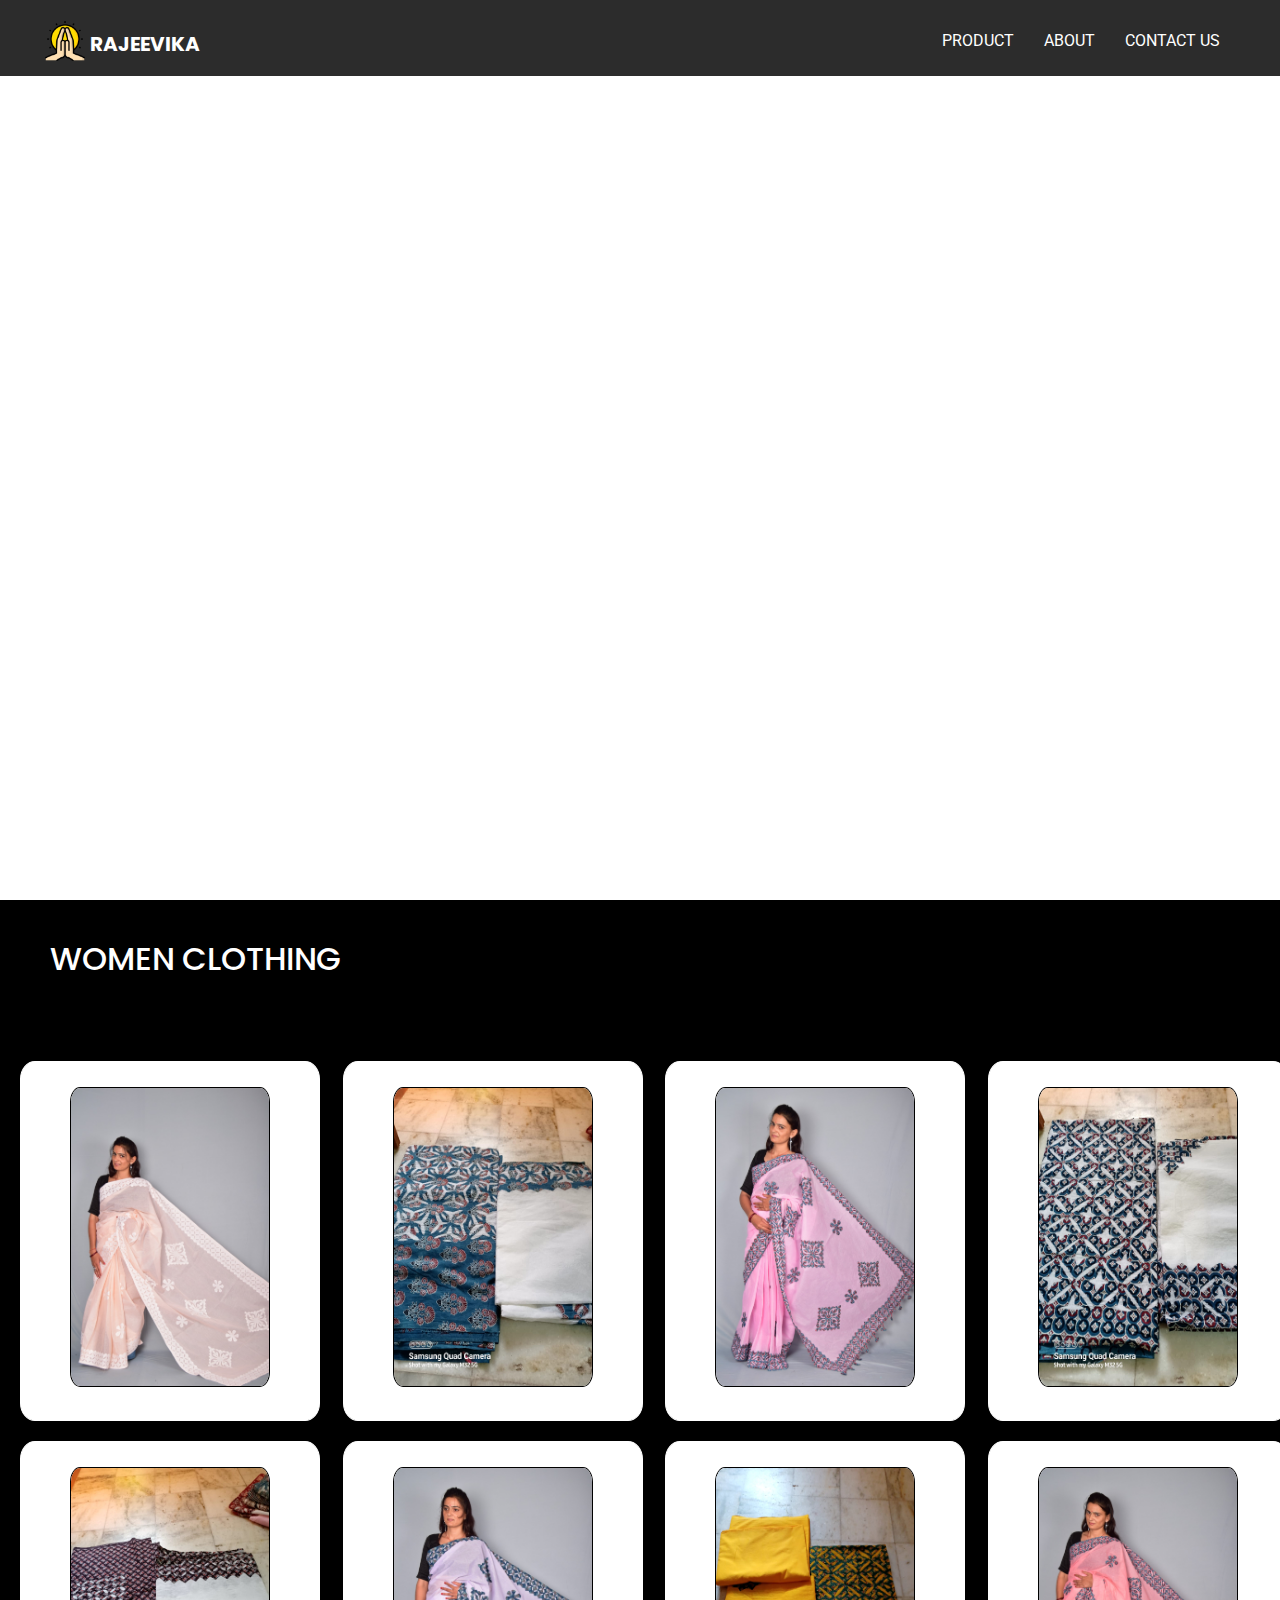
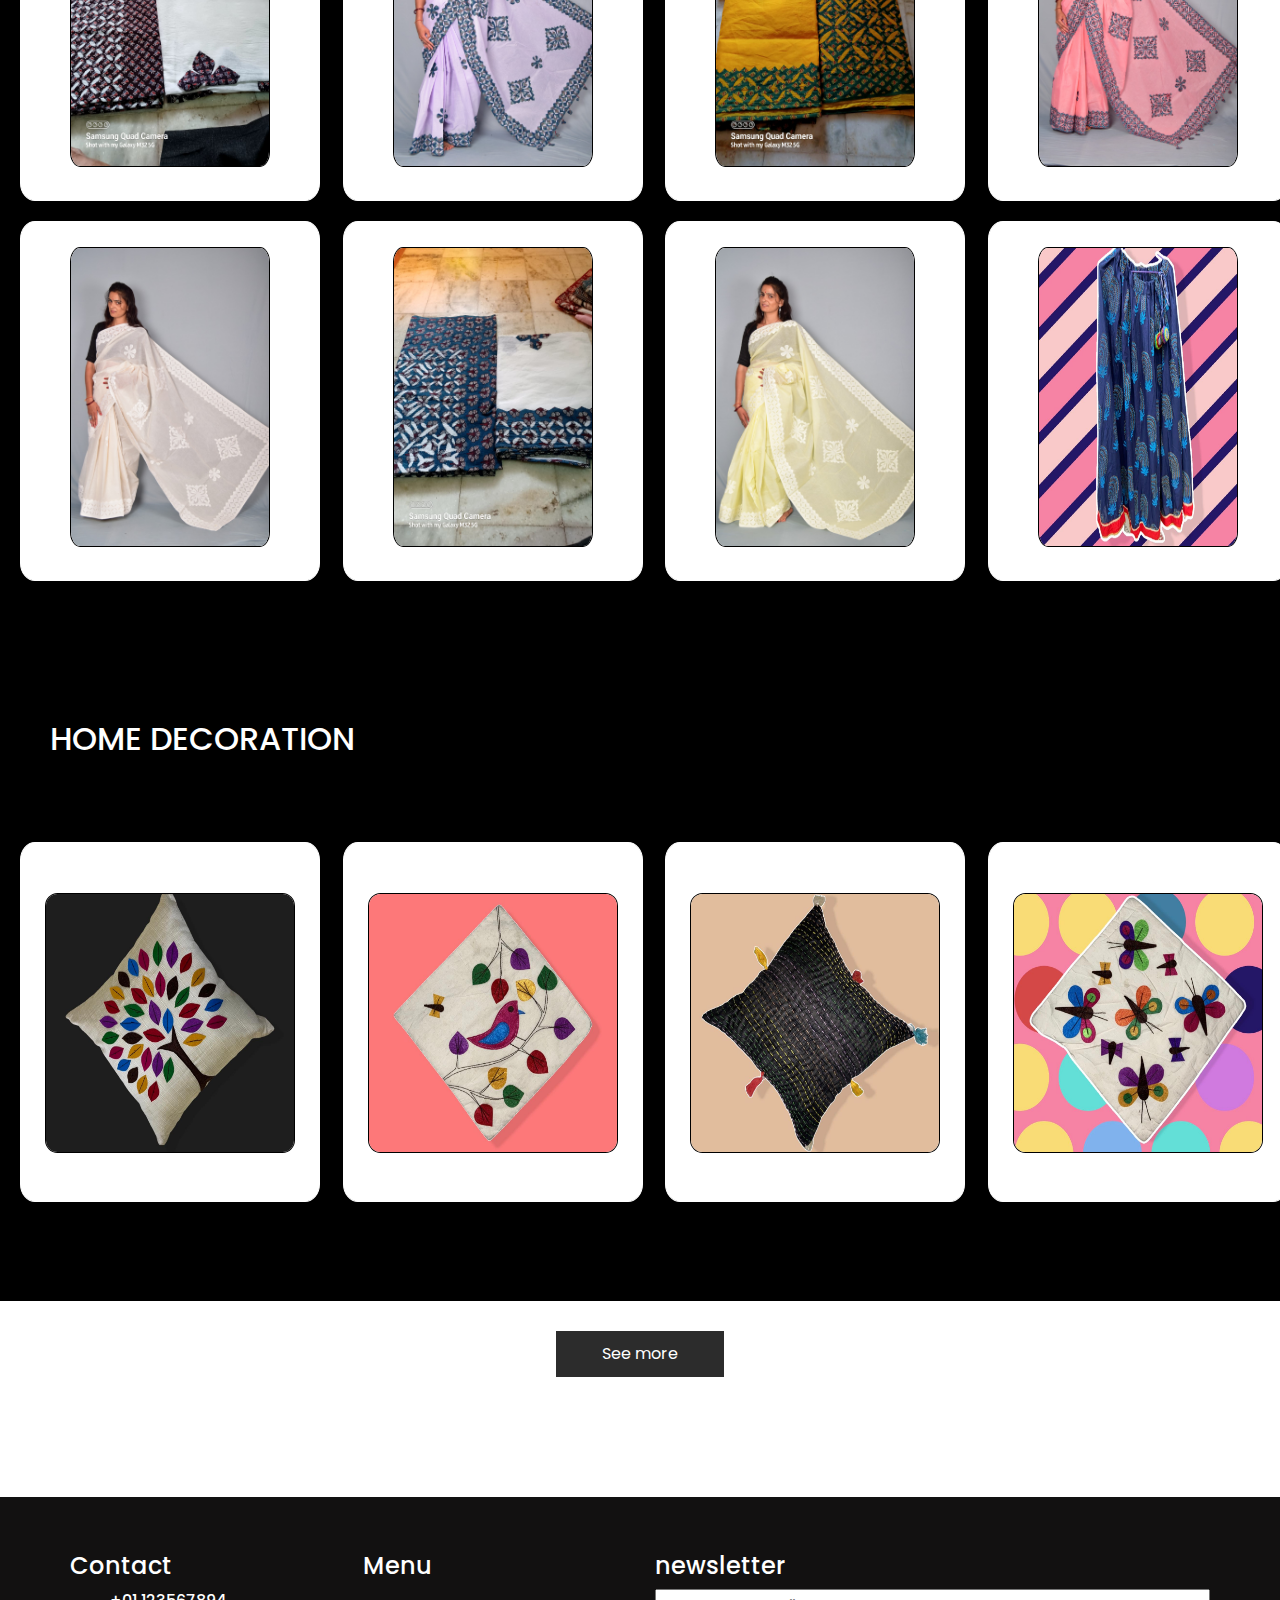
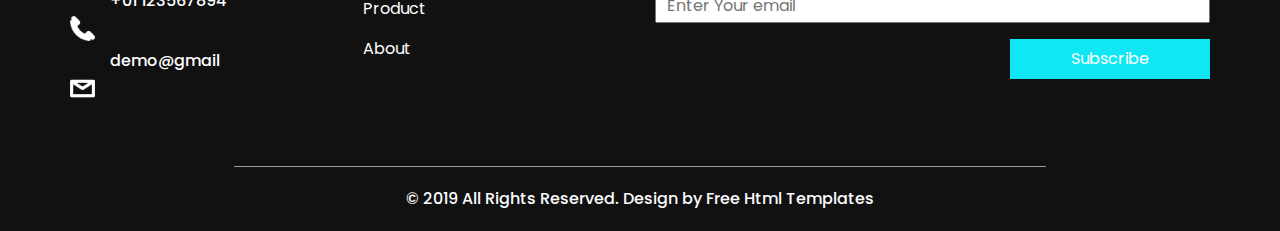
<file: products.html>
<!DOCTYPE html>
<html>

<head>
  <!-- Basic -->
  <meta charset="utf-8" />
  <meta http-equiv="X-UA-Compatible" content="IE=edge" />
  <!-- Mobile Metas -->
  <meta name="viewport" content="width=device-width, initial-scale=1, shrink-to-fit=no" />
  <!-- Site Metas -->
  <meta name="keywords" content="" />
  <meta name="description" content="" />
  <meta name="author" content="" />

  <title>Rajeevika </title>

  <!-- slider stylesheet -->
  <link rel="stylesheet" type="text/css"
    href="https://cdnjs.cloudflare.com/ajax/libs/OwlCarousel2/2.1.3/assets/owl.carousel.min.css" />

  <!-- font awesome style -->
  <link rel="stylesheet" href="https://cdnjs.cloudflare.com/ajax/libs/font-awesome/4.7.0/css/font-awesome.min.css">


  <!-- bootstrap core css -->
  <link rel="stylesheet" type="text/css" href="css/bootstrap.css" />

  <!-- fonts style -->
  <link href="https://fonts.googleapis.com/css?family=Poppins:400,600,700|Roboto:400,700&display=swap" rel="stylesheet">

  <!-- Custom styles for this template -->
  <link href="css/style.css" rel="stylesheet" />
  <!-- responsive style -->
  <link href="css/responsive.css" rel="stylesheet" />
</head>

<body class="sub_page">
  <div class="hero_area">
    <!-- header section strats -->
    <header class="header_section">
      <div class="container">
        <!-- <div class="top_contact-container">
          <div class="tel_container">
            <a href="">
              <img src="images/telephone-symbol-button.png" alt=""> Call : +01 1234567890
            </a>
          </div>
          <div class="social-container">
            <a href="">
              <img src="images/fb.png" alt="" class="s-1">
            </a>
            <a href="">
              <img src="images/twitter.png" alt="" class="s-2">
            </a>
            <a href="">
              <img src="images/instagram.png" alt="" class="s-3">
            </a>
          </div>
        </div> -->
      </div>
      <div class="container-fluid">
        <nav class="navbar navbar-expand-lg custom_nav-container pt-3">
          <a class="navbar-brand" href="index.html">
            <img src="images/namaste.png" alt="">
            <span>
              Rajeevika
            </span>
          </a>
          <button class="navbar-toggler" type="button" data-toggle="collapse" data-target="#navbarSupportedContent"
            aria-controls="navbarSupportedContent" aria-expanded="false" aria-label="Toggle navigation">
            <span class="navbar-toggler-icon"></span>
          </button>

          <div class="collapse navbar-collapse" id="navbarSupportedContent">
            <div class="d-flex  flex-column flex-lg-row align-items-center w-100 justify-content-end">
              <ul class="navbar-nav  ">
                <!-- <li class="nav-item active">
                  <a class="nav-link" href="index.html">Home <span class="sr-only">(current)</span></a>
                </li> -->
                <li class="nav-item">
                  <a class="nav-link" href="products.html"> Product </a>
                </li>
                <li class="nav-item">
                  <a class="nav-link" href="about.html"> About </a>
                </li>
                <!-- <li class="nav-item">
                  <a class="nav-link" href="buy.html"> Online Buy </a>
                </li> -->
                <!-- <li class="nav-item">
                  <a class="nav-link" href="news.html"> News </a>
                </li> -->
                <li class="nav-item">
                  <a class="nav-link" href="contact.html">Contact us</a>
                </li>
              </ul>
              <!-- <form class="form-inline ">
                <input type="search" placeholder="Search">
                <button class="btn  my-2 my-sm-0 nav_search-btn" type="submit"></button>
              </form> -->
              <!-- <div class="login_btn-contanier ml-0 ml-lg-5">
                <a href="">
                  <img src="images/user.png" alt="">
                  <span>
                    Login
                  </span>
                </a>
              </div> -->
            </div>
          </div>

        </nav>
      </div>
    </header>
    <!-- end header section -->
  </div>





  <!-- product section -->

  <section class="product_section layout_padding">
    <div class="product_carousel-container">
      <h2 class="text-uppercase">
        Women Clothing

      </h2>
      <div class="carousel-wrap layout_padding2">
        <div class="owl-carousel">
          <div class="item">
            <div class="box">
              <!-- <div class="btn_container">
                <a href="">
                  Buy Now
                </a>
              </div> -->
              <div class="img-box img-womenclothing">
                <img src="images/saree1.jpeg" alt="">
              </div>
              <!-- <div class="detail-box">
                <div class="star_container">
                  <i class="fa fa-star" aria-hidden="true"></i>
                  <i class="fa fa-star" aria-hidden="true"></i>
                  <i class="fa fa-star" aria-hidden="true"></i>
                  <i class="fa fa-star" aria-hidden="true"></i>
                  <i class="fa fa-star-o" aria-hidden="true"></i>

                </div>
                <div class="text">
                  <h6>
                    product
                  </h6>
                  <h6 class="price">
                    <span>
                      $
                    </span>
                    30
                  </h6>
                </div>
              </div> -->
            </div>
            <div class="box">
              <!-- <div class="btn_container">
                <a href="">
                  Buy Now
                </a>
              </div> -->
              <div class="img-box img-womenclothing">
                <img src="images/dress1.jpeg" alt="">
              </div>
              <!-- <div class="detail-box">
                <div class="star_container">
                  <i class="fa fa-star" aria-hidden="true"></i>
                  <i class="fa fa-star" aria-hidden="true"></i>
                  <i class="fa fa-star" aria-hidden="true"></i>
                  <i class="fa fa-star" aria-hidden="true"></i>
                  <i class="fa fa-star-o" aria-hidden="true"></i>

                </div>
                <div class="text">
                  <h6>
                    product
                  </h6>
                  <h6 class="price">
                    <span>
                      $
                    </span>
                    30
                  </h6>
                </div>
              </div> -->
            </div>
            <div class="box">
              <!-- <div class="btn_container">
                <a href="">
                  Buy Now
                </a>
              </div> -->
              <div class="img-box img-womenclothing">
                <img src="images/saree2.jpeg" alt="">
              </div>
              <!-- <div class="detail-box">
                <div class="star_container">
                  <i class="fa fa-star" aria-hidden="true"></i>
                  <i class="fa fa-star" aria-hidden="true"></i>
                  <i class="fa fa-star" aria-hidden="true"></i>
                  <i class="fa fa-star" aria-hidden="true"></i>
                  <i class="fa fa-star-o" aria-hidden="true"></i>

                </div>
                <div class="text">
                  <h6>
                    product
                  </h6>
                  <h6 class="price">
                    <span>
                      $
                    </span>
                    30
                  </h6>
                </div>
              </div> -->
            </div>
          </div>
          <div class="item">
            <div class="box">
              <!-- <div class="btn_container">
                <a href="">
                  Buy Now
                </a>
              </div> -->
              <div class="img-box img-womenclothing">
                <img src="images/dress2.jpeg" alt="">
              </div>
              <!-- <div class="detail-box">
                <div class="star_container">
                  <i class="fa fa-star" aria-hidden="true"></i>
                  <i class="fa fa-star" aria-hidden="true"></i>
                  <i class="fa fa-star" aria-hidden="true"></i>
                  <i class="fa fa-star" aria-hidden="true"></i>
                  <i class="fa fa-star-o" aria-hidden="true"></i>

                </div>
                <div class="text">
                  <h6>
                    product
                  </h6>
                  <h6 class="price">
                    <span>
                      $
                    </span>
                    30
                  </h6>
                </div>
              </div> -->
            </div>
            <div class="box">
              <!-- <div class="btn_container">
                <a href="">
                  Buy Now
                </a>
              </div> -->
              <div class="img-box img-womenclothing">
                <img src="images/saree3.jpeg" alt="">
              </div>
              <!-- <div class="detail-box">
                <div class="star_container">
                  <i class="fa fa-star" aria-hidden="true"></i>
                  <i class="fa fa-star" aria-hidden="true"></i>
                  <i class="fa fa-star" aria-hidden="true"></i>
                  <i class="fa fa-star" aria-hidden="true"></i>
                  <i class="fa fa-star-o" aria-hidden="true"></i>

                </div>
                <div class="text">
                  <h6>
                    product
                  </h6>
                  <h6 class="price">
                    <span>
                      $
                    </span>
                    30
                  </h6>
                </div>
              </div> -->
            </div>
            <div class="box">
              <!-- <div class="btn_container">
                <a href="">
                  Buy Now
                </a>
              </div> -->
              <div class="img-box img-womenclothing">
                <img src="images/dress3.jpeg" alt="">
              </div>
              <!-- <div class="detail-box">
                <div class="star_container">
                  <i class="fa fa-star" aria-hidden="true"></i>
                  <i class="fa fa-star" aria-hidden="true"></i>
                  <i class="fa fa-star" aria-hidden="true"></i>
                  <i class="fa fa-star" aria-hidden="true"></i>
                  <i class="fa fa-star-o" aria-hidden="true"></i>

                </div>
                <div class="text">
                  <h6>
                    product
                  </h6>
                  <h6 class="price">
                    <span>
                      $
                    </span>
                    30
                  </h6>
                </div>
              </div> -->
            </div>
          </div>
          <div class="item">
            <div class="box">
              <!-- <div class="btn_container">
                <a href="">
                  Buy Now
                </a>
              </div> -->
              <div class="img-box img-womenclothing">
                <img src="images/saree4.jpeg" alt="">
              </div>
              <!-- <div class="detail-box">
                <div class="star_container">
                  <i class="fa fa-star" aria-hidden="true"></i>
                  <i class="fa fa-star" aria-hidden="true"></i>
                  <i class="fa fa-star" aria-hidden="true"></i>
                  <i class="fa fa-star" aria-hidden="true"></i>
                  <i class="fa fa-star-o" aria-hidden="true"></i>

                </div>
                <div class="text">
                  <h6>
                    product
                  </h6>
                  <h6 class="price">
                    <span>
                      $
                    </span>
                    30
                  </h6>
                </div>
              </div> -->
            </div>
            <div class="box">
              <!-- <div class="btn_container">
                <a href="">
                  Buy Now
                </a>
              </div> -->
              <div class="img-box img-womenclothing">
                <img src="images/dress4.jpeg" alt="">
              </div>
              <!-- <div class="detail-box">
                <div class="star_container">
                  <i class="fa fa-star" aria-hidden="true"></i>
                  <i class="fa fa-star" aria-hidden="true"></i>
                  <i class="fa fa-star" aria-hidden="true"></i>
                  <i class="fa fa-star" aria-hidden="true"></i>
                  <i class="fa fa-star-o" aria-hidden="true"></i>

                </div>
                <div class="text">
                  <h6>
                    product
                  </h6>
                  <h6 class="price">
                    <span>
                      $
                    </span>
                    30
                  </h6>
                </div>
              </div> -->
            </div>
            <div class="box">
              <!-- <div class="btn_container">
                <a href="">
                  Buy Now
                </a>
              </div> -->
              <div class="img-box img-womenclothing">
                <img src="images/saree5.jpeg" alt="">
              </div>
              <!-- <div class="detail-box">
                <div class="star_container">
                  <i class="fa fa-star" aria-hidden="true"></i>
                  <i class="fa fa-star" aria-hidden="true"></i>
                  <i class="fa fa-star" aria-hidden="true"></i>
                  <i class="fa fa-star" aria-hidden="true"></i>
                  <i class="fa fa-star-o" aria-hidden="true"></i>

                </div>
                <div class="text">
                  <h6>
                    product
                  </h6>
                  <h6 class="price">
                    <span>
                      $
                    </span>
                    30
                  </h6>
                </div>
              </div> -->
            </div>
          </div>
          <div class="item">
            <div class="box">
              <!-- <div class="btn_container">
                <a href="">
                  Buy Now
                </a>
              </div> -->
              <div class="img-box img-womenclothing">
                <img src="images/dress5.jpeg" alt="">
              </div>
              <!-- <div class="detail-box">
                <div class="star_container">
                  <i class="fa fa-star" aria-hidden="true"></i>
                  <i class="fa fa-star" aria-hidden="true"></i>
                  <i class="fa fa-star" aria-hidden="true"></i>
                  <i class="fa fa-star" aria-hidden="true"></i>
                  <i class="fa fa-star-o" aria-hidden="true"></i>

                </div>
                <div class="text">
                  <h6>
                    product
                  </h6>
                  <h6 class="price">
                    <span>
                      $
                    </span>
                    30
                  </h6>
                </div>
              </div> -->
              </div>
              <div class="box">
              <!-- <div class="btn_container">
                <a href="">
                  Buy Now
                </a>
              </div> -->
              <div class="img-box img-womenclothing">
                <img src="images/saree6.jpeg" alt="">
              </div>
              <!-- <div class="detail-box">
                <div class="star_container">
                  <i class="fa fa-star" aria-hidden="true"></i>
                  <i class="fa fa-star" aria-hidden="true"></i>
                  <i class="fa fa-star" aria-hidden="true"></i>
                  <i class="fa fa-star" aria-hidden="true"></i>
                  <i class="fa fa-star-o" aria-hidden="true"></i>

                </div>
                <div class="text">
                  <h6>
                    product
                  </h6>
                  <h6 class="price">
                    <span>
                      $
                    </span>
                    30
                  </h6>
                </div>
              </div> -->
            </div>
              <div class="box">
              <!-- <div class="btn_container">
                <a href="">
                  Buy Now
                </a>
              </div> -->
              <div class="img-box img-womenclothing">
                <img src="images/ghaghara.jpeg" alt="">
              </div>
              <!-- <div class="detail-box">
                <div class="star_container">
                  <i class="fa fa-star" aria-hidden="true"></i>
                  <i class="fa fa-star" aria-hidden="true"></i>
                  <i class="fa fa-star" aria-hidden="true"></i>
                  <i class="fa fa-star" aria-hidden="true"></i>
                  <i class="fa fa-star-o" aria-hidden="true"></i>

                </div>
                <div class="text">
                  <h6>
                    product
                  </h6>
                  <h6 class="price">
                    <span>
                      $
                    </span>
                    30
                  </h6>
                </div>
              </div> -->
            </div>
          </div> 
        </div>
      </div>
    </div>
    <div class="product_carousel-container">
      <h2 class="text-uppercase">
        Home Decoration
      </h2>
      <div class="carousel-wrap layout_padding2">
        <div class="owl-carousel owl-2">
          <div class="item">
            <div class="box">
              <!-- <div class="btn_container">
                <a href="">
                  Buy Now
                </a>
              </div> -->
              <div class="square-img">
                <img src="images/pillo4.jpeg" alt="">
              </div>
              <!-- <div class="detail-box">
                <div class="star_container">
                  <i class="fa fa-star" aria-hidden="true"></i>
                  <i class="fa fa-star" aria-hidden="true"></i>
                  <i class="fa fa-star" aria-hidden="true"></i>
                  <i class="fa fa-star" aria-hidden="true"></i>
                  <i class="fa fa-star-o" aria-hidden="true"></i>

                </div>
                <div class="text">
                  <h6>
                    Product
                  </h6>
                  <h6 class="price">
                    <span>
                      $
                    </span>
                    30
                  </h6>
                </div>
              </div> -->
            </div>
          </div>
          <div class="item">
            <div class="box">
              <!-- <div class="btn_container">
                <a href="">
                  Buy Now
                </a>
              </div> -->
              <div class="square-img">
                <img src="images/pillo3.jpeg" alt="">
              </div>
              <!-- <div class="detail-box">
                <div class="star_container">
                  <i class="fa fa-star" aria-hidden="true"></i>
                  <i class="fa fa-star" aria-hidden="true"></i>
                  <i class="fa fa-star" aria-hidden="true"></i>
                  <i class="fa fa-star" aria-hidden="true"></i>
                  <i class="fa fa-star-o" aria-hidden="true"></i>

                </div>
                <div class="text">
                  <h6>
                    Product
                  </h6>
                  <h6 class="price">
                    <span>
                      $
                    </span>
                    30
                  </h6>
                </div>
              </div> -->
            </div>
          </div>
          <div class="item">
            <div class="box">
              <!-- <div class="btn_container">
                <a href="">
                  Buy Now
                </a>
              </div> -->
              <div class="square-img">
                <img src="images/pillo2.jpeg" alt="">
              </div>
              <!-- <div class="detail-box">
                <div class="star_container">
                  <i class="fa fa-star" aria-hidden="true"></i>
                  <i class="fa fa-star" aria-hidden="true"></i>
                  <i class="fa fa-star" aria-hidden="true"></i>
                  <i class="fa fa-star" aria-hidden="true"></i>
                  <i class="fa fa-star-o" aria-hidden="true"></i>

                </div>
                <div class="text">
                  <h6>
                    Product
                  </h6>
                  <h6 class="price">
                    <span>
                      $
                    </span>
                    30
                  </h6>
                </div>
              </div> -->
            </div>
          </div>
          <div class="item">
            <div class="box">
              <!-- <div class="btn_container">
                <a href="">
                  Buy Now
                </a>
              </div> -->
              <div class="square-img">
                <img src="images/pillo1.jpeg" alt="">
              </div>
              <!-- <div class="detail-box">
                <div class="star_container">
                  <i class="fa fa-star" aria-hidden="true"></i>
                  <i class="fa fa-star" aria-hidden="true"></i>
                  <i class="fa fa-star" aria-hidden="true"></i>
                  <i class="fa fa-star" aria-hidden="true"></i>
                  <i class="fa fa-star-o" aria-hidden="true"></i>

                </div>
                <div class="text">
                  <h6>
                    Product
                  </h6>
                  <h6 class="price">
                    <span>
                      $
                    </span>
                    30
                  </h6>
                </div>
              </div> -->
            </div>
          </div>
        </div>
      </div>
    </div>
    <div class="d-flex justify-content-center">
      <a href="">
        See more
      </a>
    </div>
  </section>

  <!-- end product section -->



  <!-- info section -->
  <section class="info_section layout_padding2">
    <div class="container">
      <div class="row">
        <div class="col-md-3">
          <div class="info_contact">
            <h4>
              Contact
            </h4>
            <div class="box">
              <div class="img-box">
                <img src="images/telephone-symbol-button.png" alt="">
              </div>
              <div class="detail-box">
                <h6>
                  +01 123567894
                </h6>
              </div>
            </div>
            <div class="box">
              <div class="img-box">
                <img src="images/email.png" alt="">
              </div>
              <div class="detail-box">
                <h6>
                  demo@gmail
                </h6>
              </div>
            </div>
          </div>
        </div>
        <div class="col-md-3">
          <div class="info_menu">
            <h4>
              Menu
            </h4>
            <ul class="navbar-nav  ">
              <!-- <li class="nav-item active">
                <a class="nav-link" href="index.html">Home <span class="sr-only">(current)</span></a>
              </li> -->
              <li class="nav-item">
                <a class="nav-link" href="products.html"> Product </a>
              </li>
              <li class="nav-item">
                <a class="nav-link" href="about.html"> About </a>
              </li>
              <!-- <li class="nav-item">
                <a class="nav-link" href="buy.html"> Online Buy </a>
              </li> -->
            </ul>
          </div>
        </div>
        <div class="col-md-6">
          <div class="info_news">
            <h4>
              newsletter
            </h4>
            <form action="">
              <input type="text" placeholder="Enter Your email">
              <div class="d-flex justify-content-center justify-content-md-end mt-3">
                <button>
                  Subscribe
                </button>
              </div>
            </form>
          </div>
        </div>
      </div>
    </div>
  </section>


  <!-- end info section -->

  <!-- footer section -->
  <section class="container-fluid footer_section">
    <p>
      &copy; 2019 All Rights Reserved. Design by
      <a href="https://html.design/">Free Html Templates</a>
    </p>
  </section>
  <!-- footer section -->

  <script type="text/javascript" src="js/jquery-3.4.1.min.js"></script>
  <script type="text/javascript" src="js/bootstrap.js"></script>
  <script type="text/javascript" src="https://cdnjs.cloudflare.com/ajax/libs/OwlCarousel2/2.2.1/owl.carousel.min.js">
  </script>
  <script type="text/javascript">
    $(".owl-carousel").owlCarousel({
      loop: true,
      margin: 10,
      nav: true,
      navText: [],
      autoplay: true,
      responsive: {
        0: {
          items: 1
        },
        600: {
          items: 2
        },
        1000: {
          items: 4
        }
      }
    });
  </script>
  <script type="text/javascript">
    $(".owl-2").owlCarousel({
      loop: true,
      margin: 10,
      nav: true,
      navText: [],
      autoplay: true,

      responsive: {
        0: {
          items: 1
        },
        600: {
          items: 2
        },
        1000: {
          items: 4
        }
      }
    });
  </script>
</body>

</html>
</file>
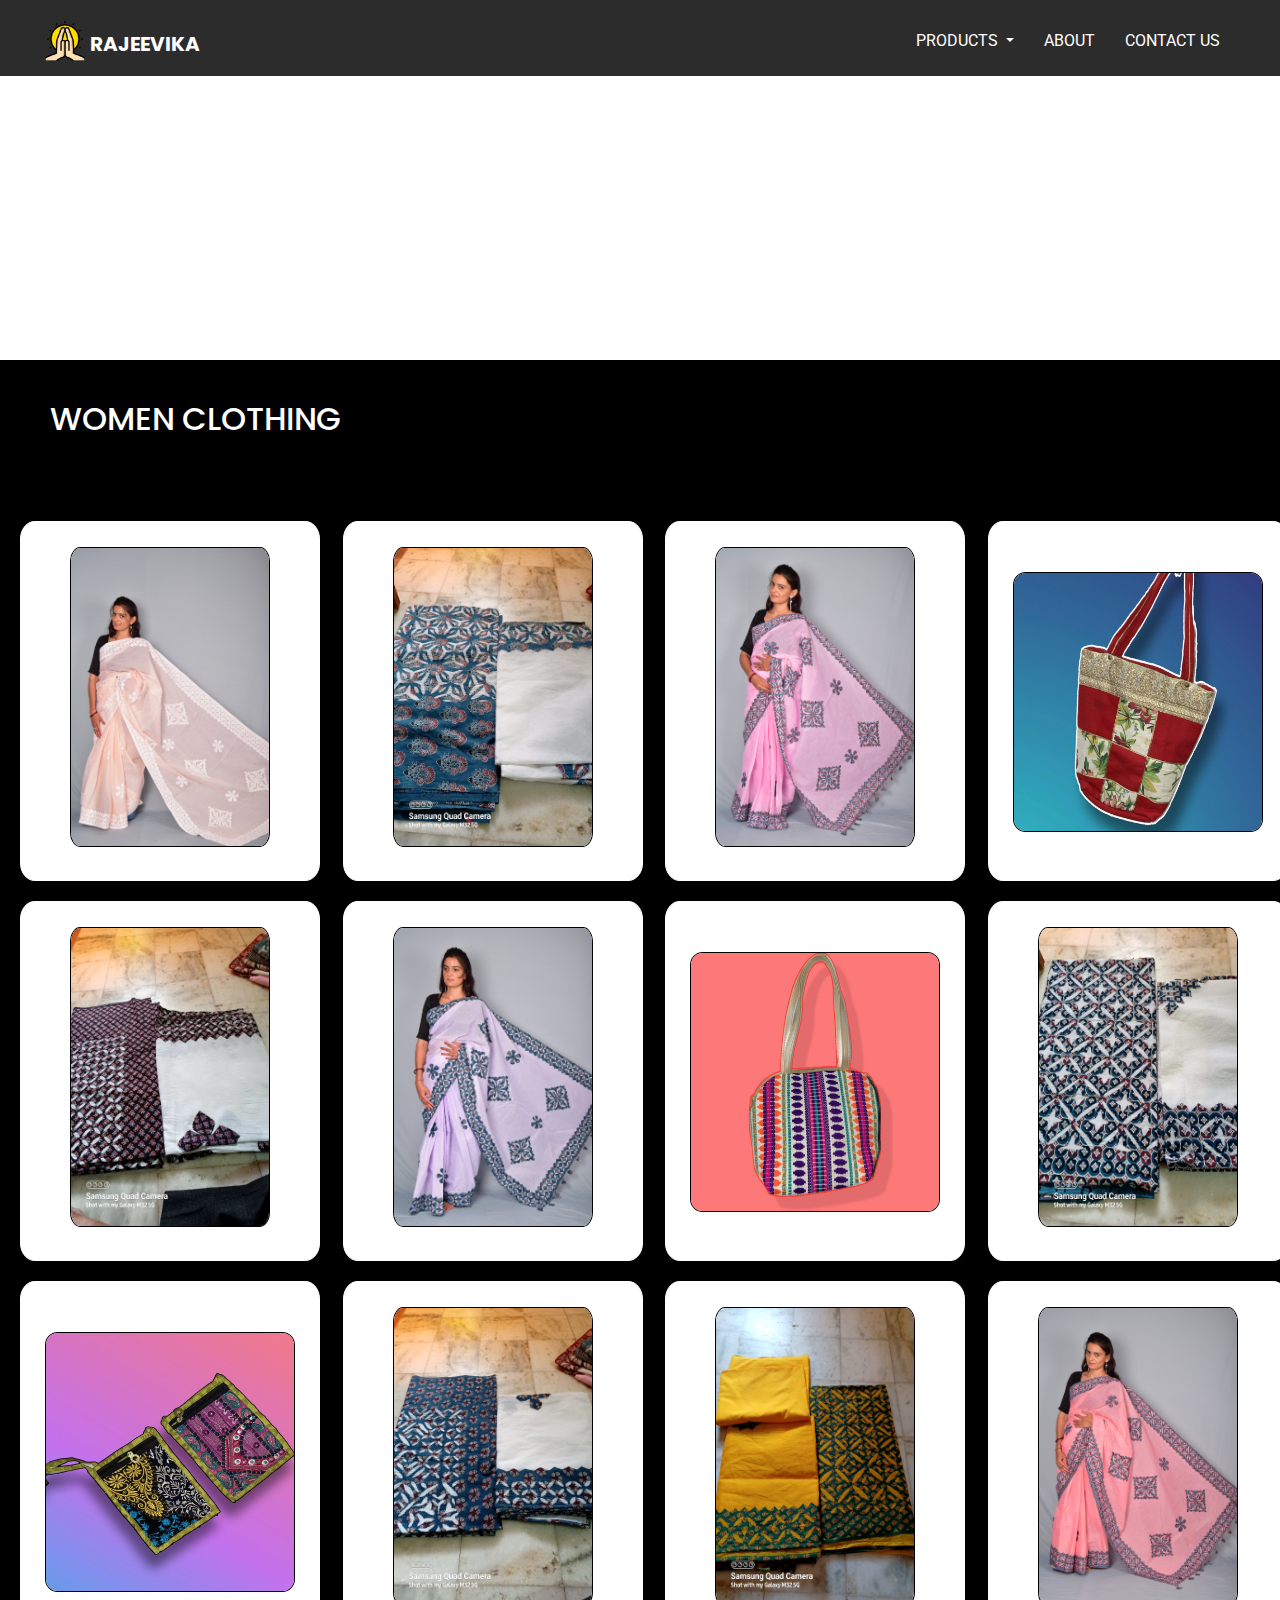
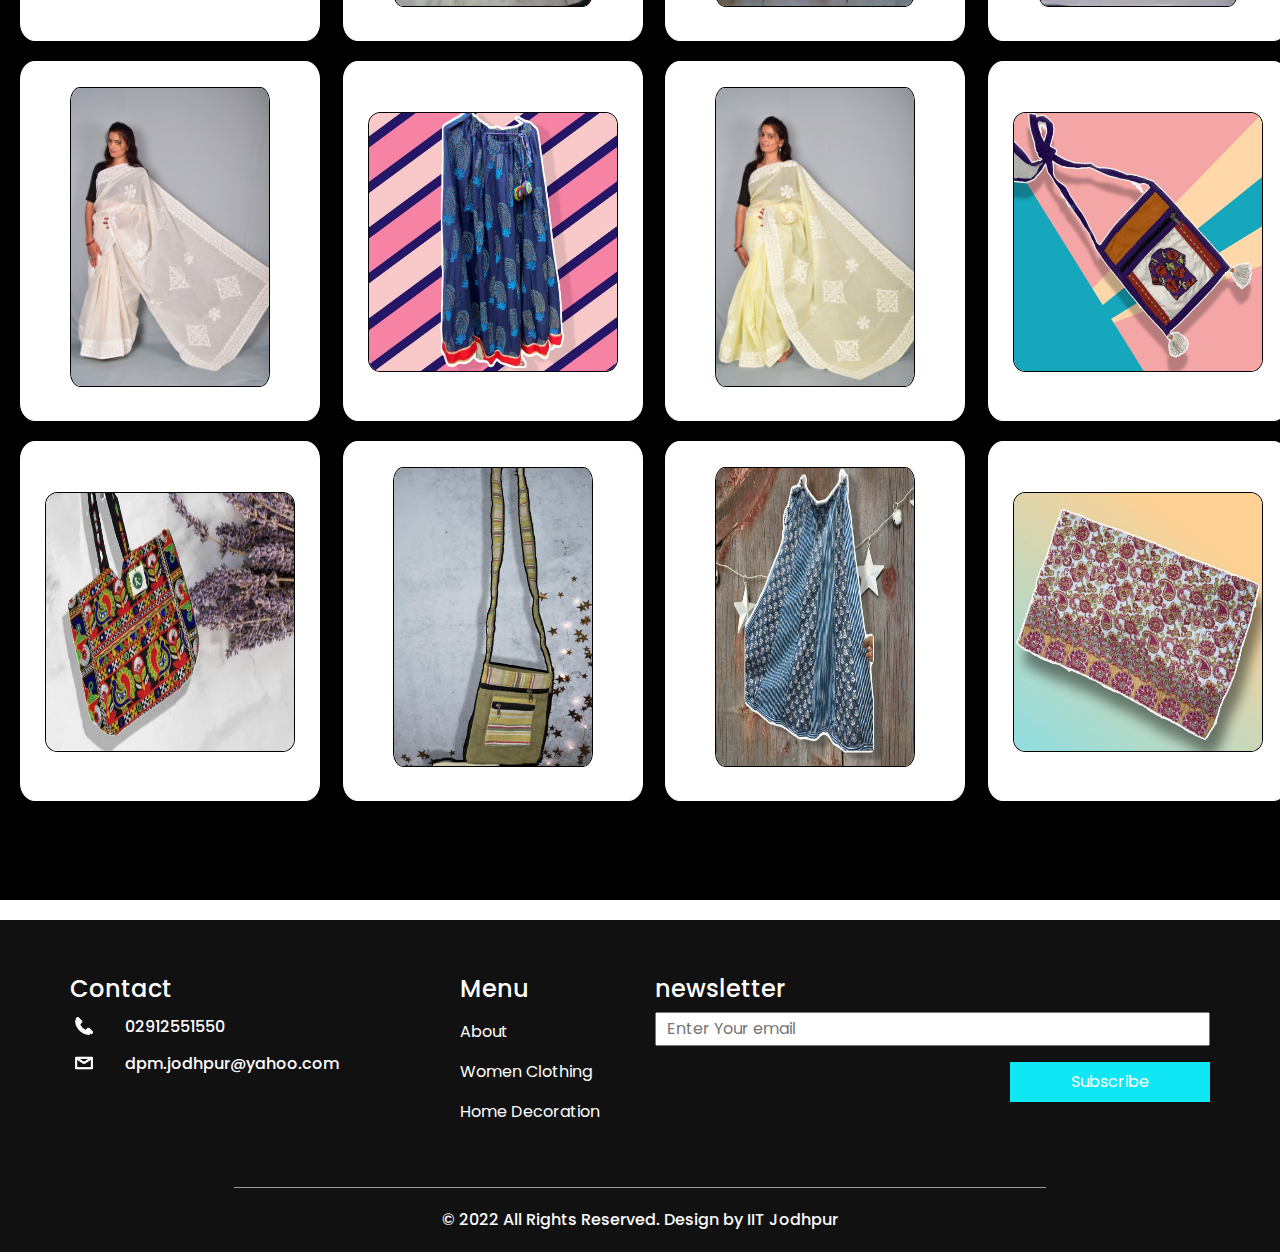
<file: womenclothing.html>
<!DOCTYPE html>
<html>
  <head>
    <!-- Basic -->
    <meta charset="utf-8" />
    <meta http-equiv="X-UA-Compatible" content="IE=edge" />
    <!-- fevicon -->
    <link rel="shortcut icon" href="images/fevicon.ico" type="image/x-icon" />

    <!-- Mobile Metas -->
    <meta
      name="viewport"
      content="width=device-width, initial-scale=1, shrink-to-fit=no"
    />
    <!-- Site Metas -->
    <meta name="keywords" content="" />
    <meta name="description" content="" />
    <meta name="author" content="" />

    <title>Rajeevika</title>

    <!-- slider stylesheet -->
    <link
      rel="stylesheet"
      type="text/css"
      href="https://cdnjs.cloudflare.com/ajax/libs/OwlCarousel2/2.1.3/assets/owl.carousel.min.css"
    />

    <!-- font awesome style -->
    <link
      rel="stylesheet"
      href="https://cdnjs.cloudflare.com/ajax/libs/font-awesome/4.7.0/css/font-awesome.min.css"
    />

    <!-- bootstrap core css -->
    <link rel="stylesheet" type="text/css" href="css/bootstrap.css" />
    <link href="https://cdn.jsdelivr.net/npm/bootstrap@5.2.1/dist/css/bootstrap.min.css" rel="stylesheet" integrity="sha384-iYQeCzEYFbKjA/T2uDLTpkwGzCiq6soy8tYaI1GyVh/UjpbCx/TYkiZhlZB6+fzT" crossorigin="anonymous">

    <!-- fonts style -->
    <link
      href="https://fonts.googleapis.com/css?family=Poppins:400,600,700|Roboto:400,700&display=swap"
      rel="stylesheet"
    />

    <!-- Custom styles for this template -->
    <link href="css/style.css" rel="stylesheet" />
    <!-- responsive style -->
    <link href="css/responsive.css" rel="stylesheet" />
  </head>

  <body class="sub_page">
    <div class="hero_area">
      <!-- header section strats -->
      <header class="header_section">
        <div class="container">
          <!-- <div class="top_contact-container">
          <div class="tel_container">
            <a href="">
              <img src="images/telephone-symbol-button.png" alt=""> Call : +01 1234567890
            </a>
          </div>
          <div class="social-container">
            <a href="">
              <img src="images/fb.png" alt="" class="s-1">
            </a>
            <a href="">
              <img src="images/twitter.png" alt="" class="s-2">
            </a>
            <a href="">
              <img src="images/instagram.png" alt="" class="s-3">
            </a>
          </div>
        </div> -->
        </div>
        <div class="container-fluid">
          <nav class="navbar navbar-expand-lg custom_nav-container pt-3">
            <a class="navbar-brand" href="index.html">
              <img src="images/namaste.png" alt="" />
              <span> Rajeevika </span>
            </a>
            <button
              class="navbar-toggler"
              type="button"
              data-toggle="collapse"
              data-target="#navbarSupportedContent"
              aria-controls="navbarSupportedContent"
              aria-expanded="false"
              aria-label="Toggle navigation"
            >
              <span class="navbar-toggler-icon"></span>
            </button>

            <div class="collapse navbar-collapse" id="navbarSupportedContent">
              <div
                class="d-flex flex-column flex-lg-row align-items-center w-100 justify-content-end"
              >
                <ul class="navbar-nav">
                  <!-- <li class="nav-item active">
                  <a class="nav-link" href="index.html">Home <span class="sr-only">(current)</span></a>
                </li> -->
                  <li class="nav-item dropdown">
                    <a class="nav-link dropdown-toggle" href="#" role="button" data-bs-toggle="dropdown" aria-expanded="false">
                      PRODUCTS
                    </a>
                    <ul class="dropdown-menu">
                      <li><a class="dropdown-item" href="womenclothing.html">WOMEN CLOTHING</a></li>
                      <li><a class="dropdown-item" href="homedecoration.html">HOME DECORATION</a></li>
                    </ul>
                  </li>
                  <li class="nav-item">
                    <a class="nav-link" href="about.html"> About </a>
                  </li>
                  <!-- <li class="nav-item">
                  <a class="nav-link" href="buy.html"> Online Buy </a>
                </li> -->
                  <!-- <li class="nav-item">
                  <a class="nav-link" href="news.html"> News </a>
                </li> -->
                  <li class="nav-item">
                    <a class="nav-link" href="contact.html">Contact us</a>
                  </li>
                </ul>
                <!-- <form class="form-inline ">
                <input type="search" placeholder="Search">
                <button class="btn  my-2 my-sm-0 nav_search-btn" type="submit"></button>
              </form> -->
                <!-- <div class="login_btn-contanier ml-0 ml-lg-5">
                <a href="">
                  <img src="images/user.png" alt="">
                  <span>
                    Login
                  </span>
                </a>
              </div> -->
              </div>
            </div>
          </nav>
        </div>
      </header>
      <!-- end header section -->
    </div>

    <!-- product section -->

    <section class="product_section product_subsection">
      <div class="product_carousel-container">
        <h2 class="text-uppercase">Women Clothing</h2>
        <div class="carousel-wrap layout_padding2">
          <div class="owl-carousel">
            <div class="item">
              <div class="box">
                <!-- <div class="btn_container">
                <a href="">
                  Buy Now
                </a>
              </div> -->
                <div class="img-box img-womenclothing">
                  <img src="images/saree1.jpeg" alt="" />
                </div>
                <!-- <div class="detail-box">
                <div class="star_container">
                  <i class="fa fa-star" aria-hidden="true"></i>
                  <i class="fa fa-star" aria-hidden="true"></i>
                  <i class="fa fa-star" aria-hidden="true"></i>
                  <i class="fa fa-star" aria-hidden="true"></i>
                  <i class="fa fa-star-o" aria-hidden="true"></i>

                </div>
                <div class="text">
                  <h6>
                    product
                  </h6>
                  <h6 class="price">
                    <span>
                      $
                    </span>
                    30
                  </h6>
                </div>
              </div> -->
              </div>
              <div class="box">
                <!-- <div class="btn_container">
                <a href="">
                  Buy Now
                </a>
              </div> -->
                <div class="img-box img-womenclothing">
                  <img src="images/dress1.jpeg" alt="" />
                </div>
                <!-- <div class="detail-box">
                <div class="star_container">
                  <i class="fa fa-star" aria-hidden="true"></i>
                  <i class="fa fa-star" aria-hidden="true"></i>
                  <i class="fa fa-star" aria-hidden="true"></i>
                  <i class="fa fa-star" aria-hidden="true"></i>
                  <i class="fa fa-star-o" aria-hidden="true"></i>

                </div>
                <div class="text">
                  <h6>
                    product
                  </h6>
                  <h6 class="price">
                    <span>
                      $
                    </span>
                    30
                  </h6>
                </div>
              </div> -->
              </div>
              <div class="box">
                <!-- <div class="btn_container">
                <a href="">
                  Buy Now
                </a>
              </div> -->
                <div class="square-img">
                  <img src="images/womenpurse1.jpeg" alt="" />
                </div>
                <!-- <div class="detail-box">
                <div class="star_container">
                  <i class="fa fa-star" aria-hidden="true"></i>
                  <i class="fa fa-star" aria-hidden="true"></i>
                  <i class="fa fa-star" aria-hidden="true"></i>
                  <i class="fa fa-star" aria-hidden="true"></i>
                  <i class="fa fa-star-o" aria-hidden="true"></i>

                </div>
                <div class="text">
                  <h6>
                    product
                  </h6>
                  <h6 class="price">
                    <span>
                      $
                    </span>
                    30
                  </h6>
                </div>
              </div> -->
              </div>
              <div class="box">
                <!-- <div class="btn_container">
                <a href="">
                  Buy Now
                </a>
              </div> -->
                <div class="img-box img-womenclothing">
                  <img src="images/saree2.jpeg" alt="" />
                </div>
                <!-- <div class="detail-box">
                <div class="star_container">
                  <i class="fa fa-star" aria-hidden="true"></i>
                  <i class="fa fa-star" aria-hidden="true"></i>
                  <i class="fa fa-star" aria-hidden="true"></i>
                  <i class="fa fa-star" aria-hidden="true"></i>
                  <i class="fa fa-star-o" aria-hidden="true"></i>

                </div>
                <div class="text">
                  <h6>
                    product
                  </h6>
                  <h6 class="price">
                    <span>
                      $
                    </span>
                    30
                  </h6>
                </div>
              </div> -->
              </div>
              <div class="box">
                <!-- <div class="btn_container">
                <a href="">
                  Buy Now
                </a>
              </div> -->
                <div class="square-img">
                  <img src="images/womenpurse4.jpeg" alt="" />
                </div>
                <!-- <div class="detail-box">
                <div class="star_container">
                  <i class="fa fa-star" aria-hidden="true"></i>
                  <i class="fa fa-star" aria-hidden="true"></i>
                  <i class="fa fa-star" aria-hidden="true"></i>
                  <i class="fa fa-star" aria-hidden="true"></i>
                  <i class="fa fa-star-o" aria-hidden="true"></i>

                </div>
                <div class="text">
                  <h6>
                    product
                  </h6>
                  <h6 class="price">
                    <span>
                      $
                    </span>
                    30
                  </h6>
                </div>
              </div> -->
              </div>
            </div>
            <div class="item">
              <div class="box">
                <!-- <div class="btn_container">
                <a href="">
                  Buy Now
                </a>
              </div> -->
                <div class="img-box img-womenclothing">
                  <img src="images/dress2.jpeg" alt="" />
                </div>
                <!-- <div class="detail-box">
                <div class="star_container">
                  <i class="fa fa-star" aria-hidden="true"></i>
                  <i class="fa fa-star" aria-hidden="true"></i>
                  <i class="fa fa-star" aria-hidden="true"></i>
                  <i class="fa fa-star" aria-hidden="true"></i>
                  <i class="fa fa-star-o" aria-hidden="true"></i>

                </div>
                <div class="text">
                  <h6>
                    product
                  </h6>
                  <h6 class="price">
                    <span>
                      $
                    </span>
                    30
                  </h6>
                </div>
              </div> -->
              </div>
              <div class="box">
                <!-- <div class="btn_container">
                <a href="">
                  Buy Now
                </a>
              </div> -->
                <div class="img-box img-womenclothing">
                  <img src="images/saree3.jpeg" alt="" />
                </div>
                <!-- <div class="detail-box">
                <div class="star_container">
                  <i class="fa fa-star" aria-hidden="true"></i>
                  <i class="fa fa-star" aria-hidden="true"></i>
                  <i class="fa fa-star" aria-hidden="true"></i>
                  <i class="fa fa-star" aria-hidden="true"></i>
                  <i class="fa fa-star-o" aria-hidden="true"></i>

                </div>
                <div class="text">
                  <h6>
                    product
                  </h6>
                  <h6 class="price">
                    <span>
                      $
                    </span>
                    30
                  </h6>
                </div>
              </div> -->
              </div>
              <div class="box">
                <!-- <div class="btn_container">
                <a href="">
                  Buy Now
                </a>
              </div> -->
                <div class="img-box img-womenclothing">
                  <img src="images/dress3.jpeg" alt="" />
                </div>
                <!-- <div class="detail-box">
                <div class="star_container">
                  <i class="fa fa-star" aria-hidden="true"></i>
                  <i class="fa fa-star" aria-hidden="true"></i>
                  <i class="fa fa-star" aria-hidden="true"></i>
                  <i class="fa fa-star" aria-hidden="true"></i>
                  <i class="fa fa-star-o" aria-hidden="true"></i>

                </div>
                <div class="text">
                  <h6>
                    product
                  </h6>
                  <h6 class="price">
                    <span>
                      $
                    </span>
                    30
                  </h6>
                </div>
              </div> -->
              </div>
              <div class="box">
                <!-- <div class="btn_container">
                <a href="">
                  Buy Now
                </a>
              </div> -->
                <div class="square-img">
                  <img src="images/ghaghara1.jpeg" alt="" />
                </div>
                <!-- <div class="detail-box">
                <div class="star_container">
                  <i class="fa fa-star" aria-hidden="true"></i>
                  <i class="fa fa-star" aria-hidden="true"></i>
                  <i class="fa fa-star" aria-hidden="true"></i>
                  <i class="fa fa-star" aria-hidden="true"></i>
                  <i class="fa fa-star-o" aria-hidden="true"></i>

                </div>
                <div class="text">
                  <h6>
                    product
                  </h6>
                  <h6 class="price">
                    <span>
                      $
                    </span>
                    30
                  </h6>
                </div>
              </div> -->
              </div>
              <div class="box">
                <!-- <div class="btn_container">
                <a href="">
                  Buy Now
                </a>
              </div> -->
                <div class="img-box img-womenclothing">
                  <img src="images/womenpurse6.jpg" alt="" />
                </div>
                <!-- <div class="detail-box">
                <div class="star_container">
                  <i class="fa fa-star" aria-hidden="true"></i>
                  <i class="fa fa-star" aria-hidden="true"></i>
                  <i class="fa fa-star" aria-hidden="true"></i>
                  <i class="fa fa-star" aria-hidden="true"></i>
                  <i class="fa fa-star-o" aria-hidden="true"></i>

                </div>
                <div class="text">
                  <h6>
                    product
                  </h6>
                  <h6 class="price">
                    <span>
                      $
                    </span>
                    30
                  </h6>
                </div>
              </div> -->
              </div>
            </div>
            <div class="item">
              <div class="box">
                <!-- <div class="btn_container">
                <a href="">
                  Buy Now
                </a>
              </div> -->
                <div class="img-box img-womenclothing">
                  <img src="images/saree4.jpeg" alt="" />
                </div>
                <!-- <div class="detail-box">
                <div class="star_container">
                  <i class="fa fa-star" aria-hidden="true"></i>
                  <i class="fa fa-star" aria-hidden="true"></i>
                  <i class="fa fa-star" aria-hidden="true"></i>
                  <i class="fa fa-star" aria-hidden="true"></i>
                  <i class="fa fa-star-o" aria-hidden="true"></i>

                </div>
                <div class="text">
                  <h6>
                    product
                  </h6>
                  <h6 class="price">
                    <span>
                      $
                    </span>
                    30
                  </h6>
                </div>
              </div> -->
              </div>
              <div class="box">
                <!-- <div class="btn_container">
                <a href="">
                  Buy Now
                </a>
              </div> -->
                <div class="square-img">
                  <img src="images/womenpurse2.jpeg" alt="" />
                </div>
                <!-- <div class="detail-box">
                <div class="star_container">
                  <i class="fa fa-star" aria-hidden="true"></i>
                  <i class="fa fa-star" aria-hidden="true"></i>
                  <i class="fa fa-star" aria-hidden="true"></i>
                  <i class="fa fa-star" aria-hidden="true"></i>
                  <i class="fa fa-star-o" aria-hidden="true"></i>

                </div>
                <div class="text">
                  <h6>
                    product
                  </h6>
                  <h6 class="price">
                    <span>
                      $
                    </span>
                    30
                  </h6>
                </div>
              </div> -->
              </div>
              <div class="box">
                <!-- <div class="btn_container">
                <a href="">
                  Buy Now
                </a>
              </div> -->
                <div class="img-box img-womenclothing">
                  <img src="images/dress4.jpeg" alt="" />
                </div>
                <!-- <div class="detail-box">
                <div class="star_container">
                  <i class="fa fa-star" aria-hidden="true"></i>
                  <i class="fa fa-star" aria-hidden="true"></i>
                  <i class="fa fa-star" aria-hidden="true"></i>
                  <i class="fa fa-star" aria-hidden="true"></i>
                  <i class="fa fa-star-o" aria-hidden="true"></i>

                </div>
                <div class="text">
                  <h6>
                    product
                  </h6>
                  <h6 class="price">
                    <span>
                      $
                    </span>
                    30
                  </h6>
                </div>
              </div> -->
              </div>
              <div class="box">
                <!-- <div class="btn_container">
                <a href="">
                  Buy Now
                </a>
              </div> -->
                <div class="img-box img-womenclothing">
                  <img src="images/saree5.jpeg" alt="" />
                </div>
                <!-- <div class="detail-box">
                <div class="star_container">
                  <i class="fa fa-star" aria-hidden="true"></i>
                  <i class="fa fa-star" aria-hidden="true"></i>
                  <i class="fa fa-star" aria-hidden="true"></i>
                  <i class="fa fa-star" aria-hidden="true"></i>
                  <i class="fa fa-star-o" aria-hidden="true"></i>

                </div>
                <div class="text">
                  <h6>
                    product
                  </h6>
                  <h6 class="price">
                    <span>
                      $
                    </span>
                    30
                  </h6>
                </div>
              </div> -->
              </div>
              <div class="box">
                <!-- <div class="btn_container">
                <a href="">
                  Buy Now
                </a>
              </div> -->
                <div class="img-box img-womenclothing">
                  <img src="images/ghaghara2.jpg" alt="" />
                </div>
                <!-- <div class="detail-box">
                <div class="star_container">
                  <i class="fa fa-star" aria-hidden="true"></i>
                  <i class="fa fa-star" aria-hidden="true"></i>
                  <i class="fa fa-star" aria-hidden="true"></i>
                  <i class="fa fa-star" aria-hidden="true"></i>
                  <i class="fa fa-star-o" aria-hidden="true"></i>

                </div>
                <div class="text">
                  <h6>
                    product
                  </h6>
                  <h6 class="price">
                    <span>
                      $
                    </span>
                    30
                  </h6>
                </div>
              </div> -->
              </div>
            </div>
            <div class="item">
              <div class="box">
                <!-- <div class="btn_container">
                <a href="">
                  Buy Now
                </a>
              </div> -->
                <div class="square-img">
                  <img src="images/womenpurse5.jpeg" alt="" />
                </div>
                <!-- <div class="detail-box">
                <div class="star_container">
                  <i class="fa fa-star" aria-hidden="true"></i>
                  <i class="fa fa-star" aria-hidden="true"></i>
                  <i class="fa fa-star" aria-hidden="true"></i>
                  <i class="fa fa-star" aria-hidden="true"></i>
                  <i class="fa fa-star-o" aria-hidden="true"></i>

                </div>
                <div class="text">
                  <h6>
                    product
                  </h6>
                  <h6 class="price">
                    <span>
                      $
                    </span>
                    30
                  </h6>
                </div>
              </div> -->
              </div>
              <div class="box">
                <!-- <div class="btn_container">
                <a href="">
                  Buy Now
                </a>
              </div> -->
                <div class="img-box img-womenclothing">
                  <img src="images/dress5.jpeg" alt="" />
                </div>
                <!-- <div class="detail-box">
                <div class="star_container">
                  <i class="fa fa-star" aria-hidden="true"></i>
                  <i class="fa fa-star" aria-hidden="true"></i>
                  <i class="fa fa-star" aria-hidden="true"></i>
                  <i class="fa fa-star" aria-hidden="true"></i>
                  <i class="fa fa-star-o" aria-hidden="true"></i>

                </div>
                <div class="text">
                  <h6>
                    product
                  </h6>
                  <h6 class="price">
                    <span>
                      $
                    </span>
                    30
                  </h6>
                </div>
              </div> -->
              </div>
              <div class="box">
                <!-- <div class="btn_container">
                <a href="">
                  Buy Now
                </a>
              </div> -->
                <div class="img-box img-womenclothing">
                  <img src="images/saree6.jpeg" alt="" />
                </div>
                <!-- <div class="detail-box">
                <div class="star_container">
                  <i class="fa fa-star" aria-hidden="true"></i>
                  <i class="fa fa-star" aria-hidden="true"></i>
                  <i class="fa fa-star" aria-hidden="true"></i>
                  <i class="fa fa-star" aria-hidden="true"></i>
                  <i class="fa fa-star-o" aria-hidden="true"></i>

                </div>
                <div class="text">
                  <h6>
                    product
                  </h6>
                  <h6 class="price">
                    <span>
                      $
                    </span>
                    30
                  </h6>
                </div>
              </div> -->
              </div>
              <div class="box">
                <!-- <div class="btn_container">
                <a href="">
                  Buy Now
                </a>
              </div> -->
                <div class="square-img">
                  <img src="images/womenpurse3.jpeg" alt="" />
                </div>
                <!-- <div class="detail-box">
                <div class="star_container">
                  <i class="fa fa-star" aria-hidden="true"></i>
                  <i class="fa fa-star" aria-hidden="true"></i>
                  <i class="fa fa-star" aria-hidden="true"></i>
                  <i class="fa fa-star" aria-hidden="true"></i>
                  <i class="fa fa-star-o" aria-hidden="true"></i>

                </div>
                <div class="text">
                  <h6>
                    product
                  </h6>
                  <h6 class="price">
                    <span>
                      $
                    </span>
                    30
                  </h6>
                </div>
              </div> -->
              </div>
              <div class="box">
                <!-- <div class="btn_container">
                <a href="">
                  Buy Now
                </a>
              </div> -->
                <div class="square-img">
                  <img src="images/notname3.jpg" alt="" />
                </div>
                <!-- <div class="detail-box">
                <div class="star_container">
                  <i class="fa fa-star" aria-hidden="true"></i>
                  <i class="fa fa-star" aria-hidden="true"></i>
                  <i class="fa fa-star" aria-hidden="true"></i>
                  <i class="fa fa-star" aria-hidden="true"></i>
                  <i class="fa fa-star-o" aria-hidden="true"></i>

                </div>
                <div class="text">
                  <h6>
                    product
                  </h6>
                  <h6 class="price">
                    <span>
                      $
                    </span>
                    30
                  </h6>
                </div>
              </div> -->
              </div>
            </div>
          </div>
        </div>
      </div>
    </section>

    <!-- end product section -->

    <!-- info section -->
    <section class="info_section layout_padding2">
      <div class="container">
        <div class="row">
          <div class="col-md-4">
            <div class="info_contact">
              <h4>Contact</h4>
              <div class="row">
                <div class="col-sm-2 img-box-footer">
                  <img src="images/telephone.png" alt="" />
                </div>
                <div class="col-sm-4 detail-box-footer">
                  <h6>02912551550</h6>
                </div>
              </div>
              <div class="row">
                <div class="col-sm-2 img-box-footer">
                  <img src="images/email.png" alt="" />
                </div>
                <div class="col-sm-4 detail-box-footer">
                  <h6>dpm.jodhpur@yahoo.com</h6>
                </div>
              </div>
            </div>
          </div>
          <div class="col-md-2">
            <div class="info_menu">
              <h4>Menu</h4>
              <ul class="navbar-nav">
                <!-- <li class="nav-item active">
                <a class="nav-link" href="index.html">Home <span class="sr-only">(current)</span></a>
              </li> -->
                <li class="nav-item">
                  <a class="nav-link" href="about.html"> About </a>
                </li>
                <li class="nav-item">
                  <a class="nav-link" href="womenclothing.html"
                    >Women Clothing</a
                  >
                </li>
                <li class="nav-item">
                  <a class="nav-link" href="homedecoration.html"
                    >Home Decoration</a
                  >
                </li>
                <!-- <li class="nav-item">
                <a class="nav-link" href="buy.html"> Online Buy </a>
              </li> -->
              </ul>
            </div>
          </div>
          <div class="col-md-6">
            <div class="info_news">
              <h4>newsletter</h4>
              <form action="">
                <input type="text" placeholder="Enter Your email" />
                <div
                  class="d-flex justify-content-center justify-content-md-end mt-3"
                >
                  <button>Subscribe</button>
                </div>
              </form>
            </div>
          </div>
        </div>
      </div>
    </section>

    <!-- end info section -->

    <!-- footer section -->
    <section class="container-fluid footer_section">
      <p>
        &copy; 2022 All Rights Reserved. Design by
        <a href="https://html.design/">IIT Jodhpur</a>
      </p>
    </section>
    <!-- footer section -->

    <script type="text/javascript" src="js/jquery-3.4.1.min.js"></script>
    <script type="text/javascript" src="js/bootstrap.js"></script>
    <script
      type="text/javascript"
      src="https://cdnjs.cloudflare.com/ajax/libs/OwlCarousel2/2.2.1/owl.carousel.min.js"
    ></script>
    <script src="https://cdn.jsdelivr.net/npm/bootstrap@5.2.1/dist/js/bootstrap.bundle.min.js" integrity="sha384-u1OknCvxWvY5kfmNBILK2hRnQC3Pr17a+RTT6rIHI7NnikvbZlHgTPOOmMi466C8" crossorigin="anonymous"></script>
    <script type="text/javascript">
      $(".owl-carousel").owlCarousel({
        loop: true,
        margin: 10,
        nav: true,
        navText: [],
        autoplay: true,
        responsive: {
          0: {
            items: 1,
          },
          600: {
            items: 2,
          },
          1000: {
            items: 4,
          },
        },
      });
    </script>
    <script type="text/javascript">
      $(".owl-2").owlCarousel({
        loop: true,
        margin: 10,
        nav: true,
        navText: [],
        autoplay: true,

        responsive: {
          0: {
            items: 1,
          },
          600: {
            items: 2,
          },
          1000: {
            items: 4,
          },
        },
      });
    </script>
  </body>
</html>
</file>
<file: css/style.css>
body {
  font-family: "Poppins", sans-serif;
  color: #000000;
  background-color: #ffffff;
  overflow-x: hidden !important;
}

.layout_padding {
  padding: 100px 0;
}

.layout_padding2 {
  padding: 55px 0;
}

.layout_padding2-top {
  padding-top: 55px;
}

.layout_padding2-bottom {
  padding-bottom: 55px;
}

.layout_padding-top {
  padding-top: 100px;
}

.layout_padding-bottom {
  padding-bottom: 100px;
}

.custom_heading-container {
  display: -webkit-box;
  display: -ms-flexbox;
  display: flex;
  -webkit-box-pack: center;
  -ms-flex-pack: center;
  justify-content: center;
}

.custom_heading-container-black h2 {
  text-transform: uppercase;
  position: relative;
  color: white;
}

.custom_heading-container-black h2::after {
  content: "";
  position: absolute;
  bottom: -5px;
  left: 50%;
  -webkit-transform: translateX(-50%);
  transform: translateX(-50%);
  width: 50px;
  height: 5px;
  background-color: #10e7f4;
}

/*header section*/
.hero_area {
  height: 100vh;
}

.hero_area .sub_page {
  width: 100%;
  height: auto;
}

.header_section nav {
  width: 100%;
}
.header_section .top_contact-container {
  display: -webkit-box;
  display: -ms-flexbox;
  display: flex;
  -webkit-box-pack: justify;
  -ms-flex-pack: justify;
  justify-content: space-between;
  padding: 5px 25px;
  margin-left: -120px;
  margin-right: -120px;
  font-family: "Roboto", sans-serif;
}

.header_section .top_contact-container .tel_container a {
  color: #000000;
  text-transform: uppercase;
  display: -webkit-box;
  display: -ms-flexbox;
  display: flex;
  -webkit-box-align: center;
  -ms-flex-align: center;
  align-items: center;
}

.header_section .top_contact-container .tel_container a img {
  width: 20px;
  margin-right: 10px;
}

.header_section .top_contact-container .social-container img {
  margin: 0 5px;
}

.header_section .top_contact-container .social-container img.s-1 {
  width: 25px;
}

.header_section .top_contact-container .social-container img.s-2 {
  width: 25px;
}

.header_section .top_contact-container .social-container img.s-3 {
  width: 25px;
}

.header_section .container-fluid {
  padding-right: 25px;
  padding-left: 25px;
  background-color: #2c2c2c;
}

.header_section .nav_container {
  margin: 0 auto;
}

.custom_nav-container.navbar-expand-lg .navbar-nav .nav-link {
  padding: 10px 15px;
  color: #ffffff;
  text-align: center;
  text-transform: uppercase;
  font-family: "Roboto", sans-serif;
}

a,
a:hover,
a:focus {
  text-decoration: none;
}

a:hover,
a:focus {
  color: initial;
}

.btn,
.btn:focus {
  outline: none !important;
  -webkit-box-shadow: none;
  box-shadow: none;
}

.navbar-brand,
.navbar-brand:hover {
  text-transform: uppercase;
  font-weight: bold;
  font-size: 24px;
  color: #fafcfd;
}

.custom_nav-container .nav_search-btn {
  background-image: url(../images/search-icon.png);
  background-size: 18px;
  background-repeat: no-repeat;
  background-position: center;
  width: 35px;
  height: 35px;
  padding: 0;
  border: none;
  border-radius: 0;
}

.login_btn-contanier a {
  text-transform: uppercase;
  color: #ffffff;
  display: -webkit-box;
  display: -ms-flexbox;
  display: flex;
  -webkit-box-align: center;
  -ms-flex-align: center;
  align-items: center;
  font-family: "Roboto", sans-serif;
}

.login_btn-contanier a img {
  margin-right: 15px;
}

.navbar-brand {
  display: -webkit-box;
  display: -ms-flexbox;
  display: flex;
  -webkit-box-align: center;
  -ms-flex-align: center;
  align-items: center;
}

.navbar-brand img {
  width: 40px;
  margin-right: 5px;
}

.navbar-brand span {
  font-size: 20px;
  font-weight: 700;
  color: #ffffff;
  margin-top: 5px;
}

.custom_nav-container {
  z-index: 99999;
  padding: 10px 20px;
  background-color: #2c2c2c;
}

.custom_nav-container .form-inline {
  -webkit-box-flex: 1;
  -ms-flex-positive: 1;
  flex-grow: 1;
  -ms-flex-wrap: nowrap;
  flex-wrap: nowrap;
}

.custom_nav-container .form-inline input {
  width: 84%;
  border: none;
  outline: none;
  padding: 4px;
  padding-left: 15px;
  text-transform: uppercase;
  height: 35px;
  background-color: #ffffff;
}

.custom_nav-container .form-inline button {
  background-color: #ffffff;
}

.custom_nav-container .navbar-toggler {
  outline: none;
}

.custom_nav-container .navbar-toggler .navbar-toggler-icon {
  background-image: url(../images/menu.png);
  background-size: 42px;
}

/*end header section*/
/* slider section */
.slider_section {
  height: 100%;
  display: -webkit-box;
  display: -ms-flexbox;
  display: flex;
  -webkit-box-align: center;
  -ms-flex-align: center;
  align-items: center;
  padding-bottom: 75px;
  background-image: url(../images/backgroundtry.jpg);
  background-size: 100%;
  background-position-y: 20%;
  background-repeat: no-repeat;
}

.slider_section .img-box img {
  width: 100%;
}
/* .img-womenclothing {
  height: 320px;
  width: 200px;
  padding-top: 30px;
} */
.slider_section .detail-box h1 {
  color: #0c0c0c;
  margin-top: 120px;
  margin-bottom: 20px;
}

.slider_section .detail-box span {
  font-size: 4rem;
  color: #0c0c0c;
  font-weight: bold;
  margin-top: 100px;
  margin-bottom: 20px;
}

.slider_section .detail-box p {
  color: #0c0c0c;
}

.slider_section .detail-box a {
  display: inline-block;
  padding: 10px 45px;
  background-color: #2c2c2c;
  border: 1px solid #2c2c2c;
  color: #ffffff;
  margin-top: 25px;
  margin-bottom: 50px;
}

.slider_section .detail-box a:hover {
  background-color: transparent;
  color: #2c2c2c;
}

.slider_section #carouselExampleIndicators {
  width: 100%;
}


.slider_section .carousel-control-prev {
  position: absolute;
  left: 2.5%;
  width: 45px;
  height: 45px;
  border: none;
  border-radius: 100%;
  opacity: 1;
  background-repeat: no-repeat;
  background-size: 12px;
  background-position: center;
  background-color: #2c2c2c;
  -webkit-transform: translateY(-50%) translatex(0);
  transform: translateY(-50%) translatex(0);
}

.slider_section .carousel-control-next {
  position: absolute;
  right: 2.5%;
  width: 45px;
  height: 45px;
  border: none;
  border-radius: 100%;
  opacity: 1;
  background-repeat: no-repeat;
  background-size: 12px;
  background-position: center;
  background-color: #2c2c2c;
  -webkit-transform: translateY(-250%) translatex(0%);
  transform: translateY(-250%) translatex(0%);
}

.slider_section .carousel-control-prev:hover {
  background-color: #ffffff;
  width: 55px;
  height: 55px;
  -webkit-transform: translateY(-50%) translatex(-5px);
  transform: translateY(-50%) translatex(-5px);
}

.slider_section .carousel-control-next:hover {
  background-color: #ffffff;
  width: 55px;
  height: 55px;
  -webkit-transform: translateY(-210%) translatex(5px);
  transform: translateY(-210%) translatex(5px);
}

.slider_section .carousel-control-prev {
  top: 47%;
  background-image: url(../images/left-arrow.png);
}

.slider_section .carousel-control-prev:hover {
  background-image: url(../images/left-arrow-blue.png);
}

.slider_section .carousel-control-next {
  top: 62%;
  background-image: url(../images/right-arrow.png);
}

.slider_section .carousel-control-next:hover {
  background-image: url(../images/right-arrow-blue.png);
}

.slider_section .carousel-indicators {
  bottom: -75px;
}

.slider_section .carousel-indicators li {
  margin: 0;
  height: 1px;
  opacity: 1;
  width: 40px;
}

.slider_section .carousel-indicators li.active {
  height: 5px;
  margin-top: -2px;
  width: 45px;
}

.feature_section .feature_container {
  display: -webkit-box;
  display: -ms-flexbox;
  display: flex;
  -ms-flex-wrap: wrap;
  flex-wrap: wrap;
  -webkit-box-pack: justify;
  -ms-flex-pack: justify;
  justify-content: space-between;
  text-align: center;
  margin-top: 50px;
}

.feature_section .feature_container .box {
  display: -webkit-box;
  display: -ms-flexbox;
  display: flex;
  width: 350px;
  min-width: 350px;
  -webkit-box-orient: vertical;
  -webkit-box-direction: normal;
  -ms-flex-direction: column;
  flex-direction: column;
  -webkit-box-align: center;
  -ms-flex-align: center;
  align-items: center;
  /* margin: 30px auto; */
}

.feature_section .feature_container .box .img-box {
  border: 1px solid #000000;
  width: 85px;
  padding: 5px;
  border-radius: 3px;
}

.feature_section .feature_container .box .img-box svg {
  width: 100%;
  height: auto;
}

.feature_section .feature_container .box .detail-box {
  margin-top: 15px;
}

.feature_section .feature_container .box .detail-box h5 {
  text-transform: uppercase;
  font-weight: bold;
}

/* .feature_section .feature_container .box:hover .img-box {
  border: 1px solid #10e7f4;
} */

/* .feature_section .feature_container .box:hover .img-box svg {
  fill: #10e7f4;
} */

.discount_section {
  background-color: #1e1d1d;
  color: #ffffff;
}

.discount_section .row {
  -webkit-box-align: center;
  -ms-flex-align: center;
  align-items: center;
}

.discount_section .row .col-lg-7 {
  padding: 0;
}

.discount_section .detail-box {
  padding: 45px 0;
}

.discount_section .detail-box h2 {
  text-transform: uppercase;
  font-size: 2.5rem;
  font-weight: bold;
}

.discount_section .detail-box h2 span {
  color: #10e7f4;
}

.discount_section .detail-box p {
  margin-top: 25px;
}

.discount_section .detail-box a {
  display: inline-block;
  padding: 10px 45px;
  background-color: #10e7f4;
  border: 1px solid #10e7f4;
  color: #ffffff;
  margin-top: 35px;
}

.discount_section .detail-box a:hover {
  background-color: transparent;
  /* color: #10e7f4; */
}

.discount_section .img-box img {
  width: 100%;
}

.product_section {
  margin-top: -100px;
  margin-bottom: 20px;
}
.product_section .product_carousel-container {
  width: 100%;
  margin: 0px auto;
  background-color: black;
}

.product_carousel-container-homedecoration{
  width: 100%;
  margin: 0px auto;
  background-color: white;
}

.product_section a {
  display: inline-block;
  padding: 10px 45px;
  background-color: #2c2c2c;
  border: 1px solid #2c2c2c;
  color: #ffffff;
  margin-top: 30px;
}

.product_section a:hover {
  background-color: transparent;
  color: white;
}

.product_carousel-container-homedecoration a:hover {
  background-color: transparent;
  color: black;
}

.product_section .box {
  display: -webkit-box;
  display: -ms-flexbox;
  display: flex;
  -webkit-box-orient: vertical;
  -webkit-box-direction: normal;
  -ms-flex-direction: column;
  flex-direction: column;
  -webkit-box-align: center;
  -ms-flex-align: center;
  align-items: center;
  width: 300px;
  height: 360px;
  -webkit-box-pack: justify;
  -ms-flex-pack: justify;
  justify-content: space-between;
  background-color: white;
  border: 1px solid white;
  border-radius: 5%;
  margin: 20px 20px;
  font-family: "Roboto", sans-serif;
}

.img-box {
  padding-top: 25px;
}
.product_section .box .img-box img {
  width: 100%;
  border: 1px solid;
  align-items: center;
  height: 300px;
  width: 200px;
  border-radius: 5%;
}
.square-img {
  padding-top: 50px;
  width: 250px;
}
.square-img img {
  height: 260px;
  border: 1px solid black;
  border-radius: 5%;
}
.product_section h2 {
  padding-top: 40px;
  padding-left: 50px;
  color: white;
}

.product_carousel-container-homedecoration h2{
  color: black;
}

.product_section .box .btn_container {
  width: 100%;
}

.product_section .box .btn_container a {
  display: inline-block;
  padding: 8px 0px;
  background-color: #2c2c2c;
  border: 1px solid #2c2c2c;
  color: #ffffff;
  margin: -0.5px 0 0 -0.5px;
}

.product_section .box .btn_container a:hover {
  background-color: transparent;
  color: #2c2c2c;
}

.product_section .box .btn_container a:hover {
  background-color: #10e7f4;
  color: #ffffff;
  border-color: transparent;
}

.product_section .box .detail-box {
  width: 100%;
  display: -webkit-box;
  display: -ms-flexbox;
  display: flex;
  -webkit-box-pack: justify;
  -ms-flex-pack: justify;
  justify-content: space-between;
  padding: 0 15px;
}

.product_section .box .detail-box .star_container {
  color: #f5c608;
}

.product_section .box .detail-box .text {
  display: -webkit-box;
  display: -ms-flexbox;
  display: flex;
}

.product_section .box .detail-box .text h6 {
  text-transform: uppercase;
}

.product_section .box .detail-box .text h6.price {
  font-weight: bold;
  margin-left: 15px;
}

.product_section .box .detail-box .text h6.price span {
  color: #10e7f4;
}

.product_section .owl-carousel .owl-nav.disabled {
  display: block;
}

.product_section .owl-carousel .owl-nav.disabled > div {
  position: absolute;
  top: -65px;
  /* background-color: #2c2c2c; */
  width: 50px;
  height: 50px;
  background-size: 10px;
  background-position: center;
  background-repeat: no-repeat;
}

/* .product_section .owl-carousel .owl-nav.disabled > div:hover {
  background-color: #10e7f4;
} */

/* .product_section .owl-carousel .owl-nav.disabled .owl-prev {
  background-image: url(../images/prev.png);
  right: 95px;
}

.product_section .owl-carousel .owl-nav.disabled .owl-next {
  background-image: url(../images/next.png);
  right: 35px;
} */

.about_section {
  /* background-color: white; */
  text-align: center;
  /* margin-top: -100px; */
}

.about_section .container {
  display: -webkit-box;
  display: -ms-flexbox;
  display: flex;
  -webkit-box-orient: vertical;
  -webkit-box-direction: normal;
  -ms-flex-direction: column;
  flex-direction: column;
  -webkit-box-align: center;
  -ms-flex-align: center;
  align-items: center;
}

/* .about_section .container .img-box {
  margin-top: 0px;
} */


.about_section .container .img-box img {
  width: 50%;
}

.about_section .container .detail-box a {
  display: inline-block;
  padding: 10px 45px;
  background-color: #2c2c2c;
  border: 1px solid #2c2c2c;
  color: #ffffff;
  margin-top: 35px;
}

.about_section .container .detail-box a:hover {
  background-color: transparent;
  color: #2c2c2c;
}

.client_section {
  background-color: black;
}
.client_section .client_container {
  width: 550px;
  margin: 0 auto;
  text-align: center;
}

.client_section .client_container .client_detail {
  border: 1px solid white;
  padding: 25px 20px;
  color: white;
}

.client_section .client_container .client_detail p {
  margin: 0;
}

.client_section .client_container .client_box {
  margin-top: 35px;
}

.client_section .client_container .client_box .name {
  margin-top: 25px;
  color: white;
}

.client_section .client_container .client_box .name h5 {
  text-transform: uppercase;
  color: white;
}

.client_section .client_container .client_box .name h6 {
  display: -webkit-box;
  display: -ms-flexbox;
  display: flex;
  -webkit-box-orient: vertical;
  -webkit-box-direction: normal;
  -ms-flex-direction: column;
  flex-direction: column;
  -webkit-box-align: center;
  -ms-flex-align: center;
  align-items: center;
  color: #2deaf5;
}

.client_section .client_container .client_box .name h6 img {
  margin-top: 5px;
}

.client_section .carousel-indicators {
  -webkit-box-align: center;
  -ms-flex-align: center;
  align-items: center;
  bottom: -25px;
  color: white;
}

.client_section .carousel-indicators li {
  margin: 3px;
  width: 20px;
  height: 20px;
  opacity: 1;
  background-color: #10e7f4;
  border-radius: 100%;
  position: relative;
}

.client_section .carousel-indicators li::before {
  content: "";
  width: 35%;
  height: 35%;
  position: absolute;
  top: 50%;
  left: 50%;
  -webkit-transform: translate(-50%, -50%);
  transform: translate(-50%, -50%);
  background-color: #ffffff;
  border-radius: 100%;
}

.client_section .carousel-indicators li.active {
  background-color: #161616;
  width: 15px;
  height: 15px;
}

.client_section .carousel-indicators li.active::before {
  display: none;
}

.contact_section {
  margin-top: 100px;
}
.contact_section .custom_heading-container {
  -webkit-box-pack: start;
  -ms-flex-pack: start;
  justify-content: start;
}

.contact_section .custom_heading-container h2::after {
  left: 0;
  -webkit-transform: none;
  transform: none;
}

.contact_section .form_contaier form .form-group {
  margin-bottom: 20px;
}

.contact_section .form_contaier form .form-control {
  border-radius: 0;
  height: 35px;
  -webkit-box-shadow: none;
  box-shadow: none;
}

.contact_section .form_contaier form .form-control#exampleInputMessage {
  height: 100px;
}

.contact_section .form_contaier form button {
  display: inline-block;
  padding: 10px 50px;
  background-color: #121313;
  border: 1px solid #85aadf;
  color: #ffffff;
  border-radius: 5px;
  margin-top: 15px;
}
.contact_section .form_contaier form button a{
  color: white;
}
.contact_section .form_contaier form button:hover {
  background-color: #85aadf;
;
}

.contact_section .detail-box {
  background-image: url(../images/contact-bg.jpg);
  color: #ffffff;
  padding: 140px 15%;
  text-align: center;
  margin-top: 30px;
}

.contact_section .detail-box h3 {
  font-weight: bold;
  font-size: 32px;
}

.contact_section .detail-box p {
  margin-top: 25px;
}

.callback img {
  width: 120%;
}

.info_section {
  background-color: #121111;
  color: #ffffff;
}

.info_section h5 {
  text-transform: uppercase;
  font-weight: bold;
}

.info_section .info_contact .box {
  margin: 10px 0;
  display: -webkit-box;
  display: -ms-flexbox;
  display: flex;
}

.info_section .info_contact .box .img-box {
  margin-right: 15px;
}

.info_section .info_contact .box .img-box img {
  width: 25px;
}

.info_section .info_menu .navbar-nav .nav-item .nav-link {
  color: #ffffff;
}

.info_section .info_news form input {
  width: 100%;
  padding: 3px 10px;
}

.info_section .info_news form button {
  display: inline-block;
  padding: 7px 60px;
  background-color: #10e7f4;
  border: 1px solid #10e7f4;
  color: #ffffff;
}

.info_section .info_news form button:hover {
  background-color: transparent;
  color: #10e7f4;
}

/* footer section*/
.footer_section {
  background-color: #121111;
  font-weight: 500;
}

.footer_section p {
  color: #fbfcfd;
  margin: 0;
  text-align: center;
  padding: 20px;
  border-top: 1px solid #9b9b9b;
  width: 65%;
  margin: 0 auto;
}

.footer_section a {
  color: #fbfcfd;
}

.img-box-footer img{
  width: 80%;
  padding: 5px;
}
.detail-box-footer{
  margin-right: 5px;
  padding: 5px;
}

.product_carousel-container-homedecoration hr {
  border: 0;
  clear:both;
  display:block;
  background-color:black;
  height: 1px;
  width: 100%; margin: auto; margin-top: 5%;
}

/* end footer section*/

.product_subsection{
  margin-top: -540px;
  width: 100%;
}
.contact_subsection{
  margin-top: -500px;
  width: 100%;
}
/* for subsections */

.indexAboutUs{
  margin-top: -150px;
}
.client_img{
  width:40%;
  border-radius: 60%;
}
/* special classes in index */
</file>
<file: css/responsive.css>
@media (max-width: 1120px) {
    .custom_nav-container .form-inline input {
        display: none;
    }
}

@media (max-width: 992px) {
    .login_btn-contanier {
        margin: 15px 0;
    }
    .feature_section .feature_container .box {
        display: flex;
        margin: auto;
    }
    .hero_area {
        height: auto;
    }

    .slider_section.position-relative {
        padding: 120px 0;
    }
    .slider_section p {
        display: none;
    }
    .product_section {
        margin-top: 20px;
        margin-left: auto;
        margin-right: auto;
    }
    .contact_section {
        margin-top: 20px;
    }

}

@media (max-width: 768px) {
    .slider_section .detail-box h1 {
        margin-top: 150px;
        margin-bottom: 20px;
    }
    .slider_section .detail-box p {
        display:none;
    }
    .slider_section{
        background-image: url(images/phonebackgroundtry.jpg);
        height: 100%;
    }
    .slider_section .carousel-control-prev,
    .slider_section .carousel-control-next {
        display: none;
    }

    .slider_section img {
        margin-top: -50px;
        text-align: center;
    }
    .slider_section .detail-box {
        margin: -200px;
        text-align: center;
    }
    .slider_section h1 {
        margin-top: 500px;
        margin-bottom: -1000px;
        text-align: center;
    }
    .discount_section .detail-box {
        text-align: center;
    }

    .client_section .client_container {
        width: 95%;
    }

    .contact_section {
        padding-left: 15px;
        padding-right: 15px;
    }

    .contact_section .detail-box {
        margin: 0 -15px;
        margin-top: 25px;
    }
    .contact_section img {
        display: none;
    }

    .info_section {
        text-align: center;
    }

    .info_section .row>div {
        margin: 25px 0;
    }

    .info_section .info_contact .box {
        justify-content: center;
    }

    .footer_section p {
        width: auto;
    }
}

@media (max-width: 576px) {
    html, body {
        overflow-x: hidden;
    }
    .health_section .box {
        width: auto;
        margin-right: 5px;
    }
    .info_section img {
        width: 10%;
    }
    .slider_section .img-box img {
        width: 100%;
        margin-bottom: 10px;
    }
}

@media (max-width: 480px) {}

@media (max-width: 420px) {}

@media (max-width: 360px) {
    .top_contact-container {
        display: none !important;
    }
}

@media (min-width: 1200px) {
    .container {
        max-width: 1170px;
    }
}
</file>
